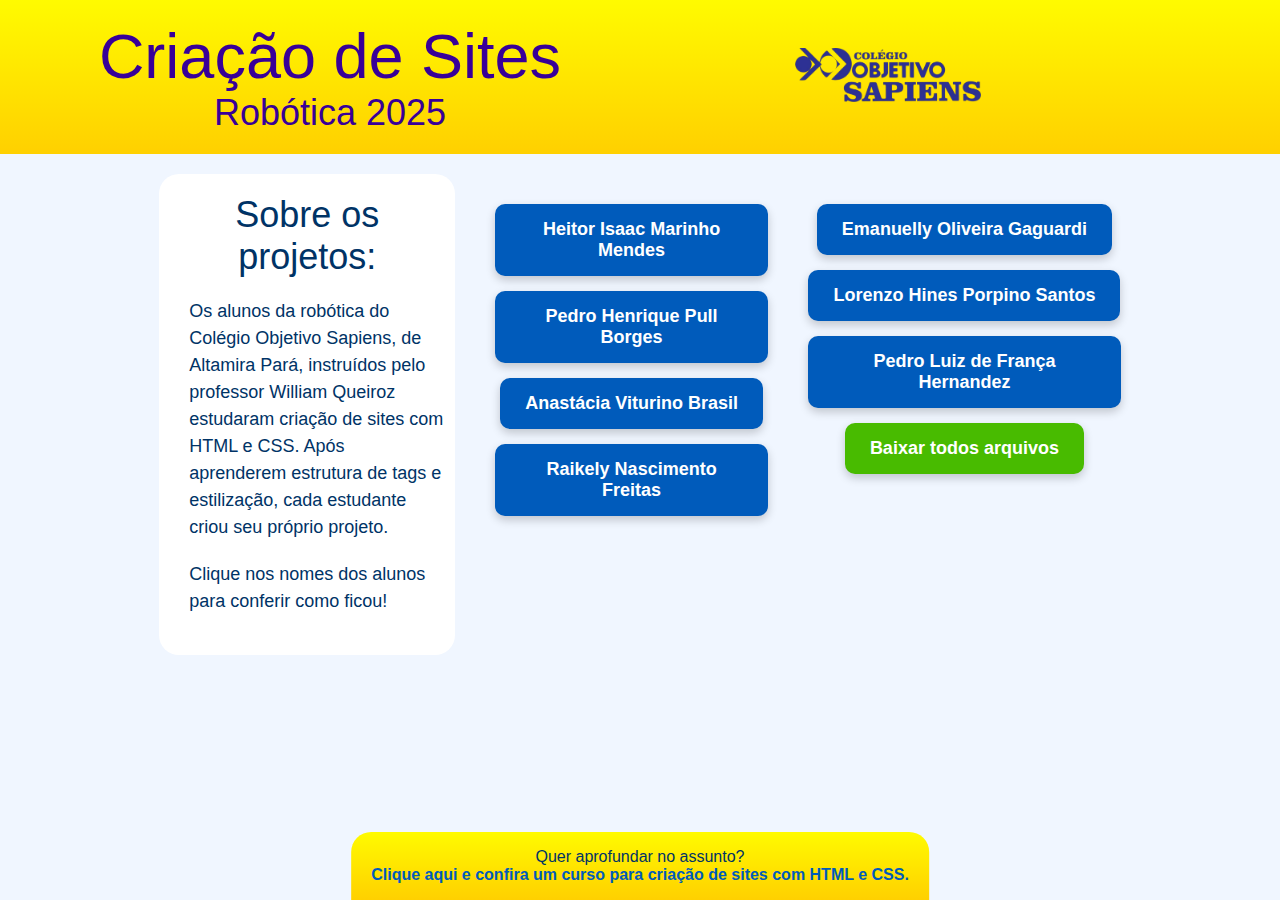
<file: index.html>
<!DOCTYPE html>
<html lang="pt-BR">
<head>
    <meta charset="UTF-8" />
    <meta name="viewport" content="width=device-width, initial-scale=1.0" />
    <title>Sites Robótica 2025</title>
    <link rel="icon" type="image/png" href="ico.jpg"/>

    <style>
        body {
            margin: 0;
            font-family: Arial, sans-serif;
            background: #f0f6ff;
            color: #003366;
            text-align: center;
        }

        header {
            background: linear-gradient(to bottom, hsl(59, 100%, 50%), #ffd000);
            padding: 20px;
            color: rgb(56, 0, 152);
        }

        .header-flex {
            display: flex;
            justify-content: center;
            align-items: center;
        }

        img.logo {
            width: 30%;
            margin-top: 0px;
        }

        h1 {
            font-size: 7vh;
            font-weight: normal;
            font-family: Impact, Haettenschweiler, 'Arial Narrow Bold', sans-serif;
            margin: 0px;
            padding: 0px;
        }

        h2 {
            font-size: 4vh;
            font-weight: normal;
            font-family: Impact, Haettenschweiler, 'Arial Narrow Bold', sans-serif;
            margin: 0px;
            padding: 0px;
        }

        p.descricao {
            margin: 20px 10px;
            text-align: left;
            width: 100%;
            font-size: 18px;
            line-height: 1.5;
            color: #003366;
        }

        .botoes {
            display: flex;
            flex-direction: column;
            align-items: center;
            gap: 15px;
            margin-top: 30px;
            padding: 20px;
        }

        .botao {
            background: #005bbb;
            color: white;
            padding: 15px 25px;
            border-radius: 10px;
            text-decoration: none;
            font-size: 18px;
            font-weight: bold;
            transition: 0.3s ease;
            box-shadow: 0 4px 10px rgba(0, 0, 0, 0.2);
        }

        .botao:hover {
            background: #ffd500;
            color: #003366;
            transform: scale(1.1);
            box-shadow: 0 6px 15px rgba(0, 0, 0, 0.25);
        }

        .botaog {
            background: #48bb00;
            color: white;
            padding: 15px 25px;
            border-radius: 10px;
            text-decoration: none;
            font-size: 18px;
            font-weight: bold;
            transition: 0.3s ease;
            box-shadow: 0 4px 10px rgba(0, 0, 0, 0.2);
        }

        .botaog:hover {
            background: #22ff00;
            color: #00660f;
            transform: scale(1.1);
            box-shadow: 0 6px 15px rgba(0, 0, 0, 0.25);
        }

        .footercss {
            position: absolute;
            bottom: 0;
            left: 50%;
            transform: translateX(-50%) ;
            background: linear-gradient(to bottom, hsl(59, 100%, 50%), #ffd000);
            border-radius: 20px 20px 0px 0px;
        }

        footer {
            padding: 0px 20px;
            font-size: 16px;
        }

        footer a {
            color: #005bbb;
            text-decoration: none;
            font-weight: bold;
        }

        footer a:hover {
            color: #ffffff;
            text-shadow: 0px 0px 10px rgb(8, 13, 113);
        }

        /* ============================
           RESPONSIVIDADE (MOBILE)
           ============================ */
        @media (max-width: 900px) {

            .header-flex {
                flex-direction: column;
                text-align: center;
            }

            img.logo {
                width: 60%;
            }

            .container-geral {
                flex-direction: column !important;
                align-items: center !important;
                width: 100% !important;
            }

            .caixa-texto,
            .caixa-botoes {
                width: 90% !important;
                margin-bottom: 20px;
            }

            .botoes {
                width: 100%;
            }

            .footercss {
                position: relative;
                margin-top: 40px;
                padding:20px;
                transform: none;
                left: 0;
            }
        }
    </style>
</head>
<body>

<header>
    <div class="header-flex">
        <div style="width: 40%;">
            <h1>Criação de Sites</h1>
            <h2>Robótica 2025</h2>
        </div>

        <div style="width: 50%;">
            <img class="logo" src="logo1.png" alt="Colégio Objetivo" />
        </div>
    </div>
</header>

<div style="display: flex; justify-content: center; align-items: flex-start; flex-wrap: wrap;">

    <div class="caixa-texto"
         style="width: 20%; background-color: #ffffff; border-radius: 20px; padding: 20px; margin: 20px;">
        <h2>Sobre os projetos:</h2>
        <p class="descricao">
            Os alunos da robótica do Colégio Objetivo Sapiens, de Altamira Pará, instruídos pelo professor William
            Queiroz estudaram criação de sites com HTML e CSS. Após aprenderem estrutura de tags e estilização,
            cada estudante criou seu próprio projeto.
        </p>
        <p class="descricao">Clique nos nomes dos alunos para conferir como ficou!</p>
    </div>

    <div class="container-geral" style="display: flex; width:52%; justify-content: start; align-items: flex-start;">

        <div class="caixa-botoes" style="width:47%;">
            <div class="botoes">
                <a class="botao" target="_blank" href="./heitor/one piece wiki 2.html">Heitor Isaac Marinho Mendes</a>
                <a class="botao" target="_blank" href="./pedro henrique/forsaken e legal .html">Pedro Henrique Pull Borges</a>
                <a class="botao" target="_blank" href="./anastacia/site.html">Anastácia Viturino Brasil</a>
                <a class="botao" target="_blank" href="./raikely/papagaio.html">Raikely Nascimento Freitas</a>
            </div>
        </div>

        <div class="caixa-botoes" style="width:53%;">
            <div class="botoes">
                <a class="botao" target="_blank" href="./emanuelly/hello kittys.html">Emanuelly Oliveira Gaguardi</a>
                <a class="botao" target="_blank" href="./lorenzo/SYSTEMIC BILINGUAL.html">Lorenzo Hines Porpino Santos</a>
                <a class="botao" target="_blank" href="./pedro luiz/Domínio de Baur.html">Pedro Luiz de França Hernandez</a>
                <a class="botaog" target="_blank" href="https://drive.google.com/drive/folders/1cvBRAQ6McRAfYchNZkP_yuKE5UkHR0dI?usp=sharing">Baixar todos arquivos</a>
            </div>
        </div>

    </div>

</div>

<div class="footercss">
    <footer>
        <p>
            Quer aprofundar no assunto? <br>
            <a href="https://www.cursoemvideo.com/curso/html5/" target="_blank">
                Clique aqui e confira um curso para criação de sites com HTML e CSS.
            </a>
        </p>
    </footer>
</div>

</body>
</html>
</file>
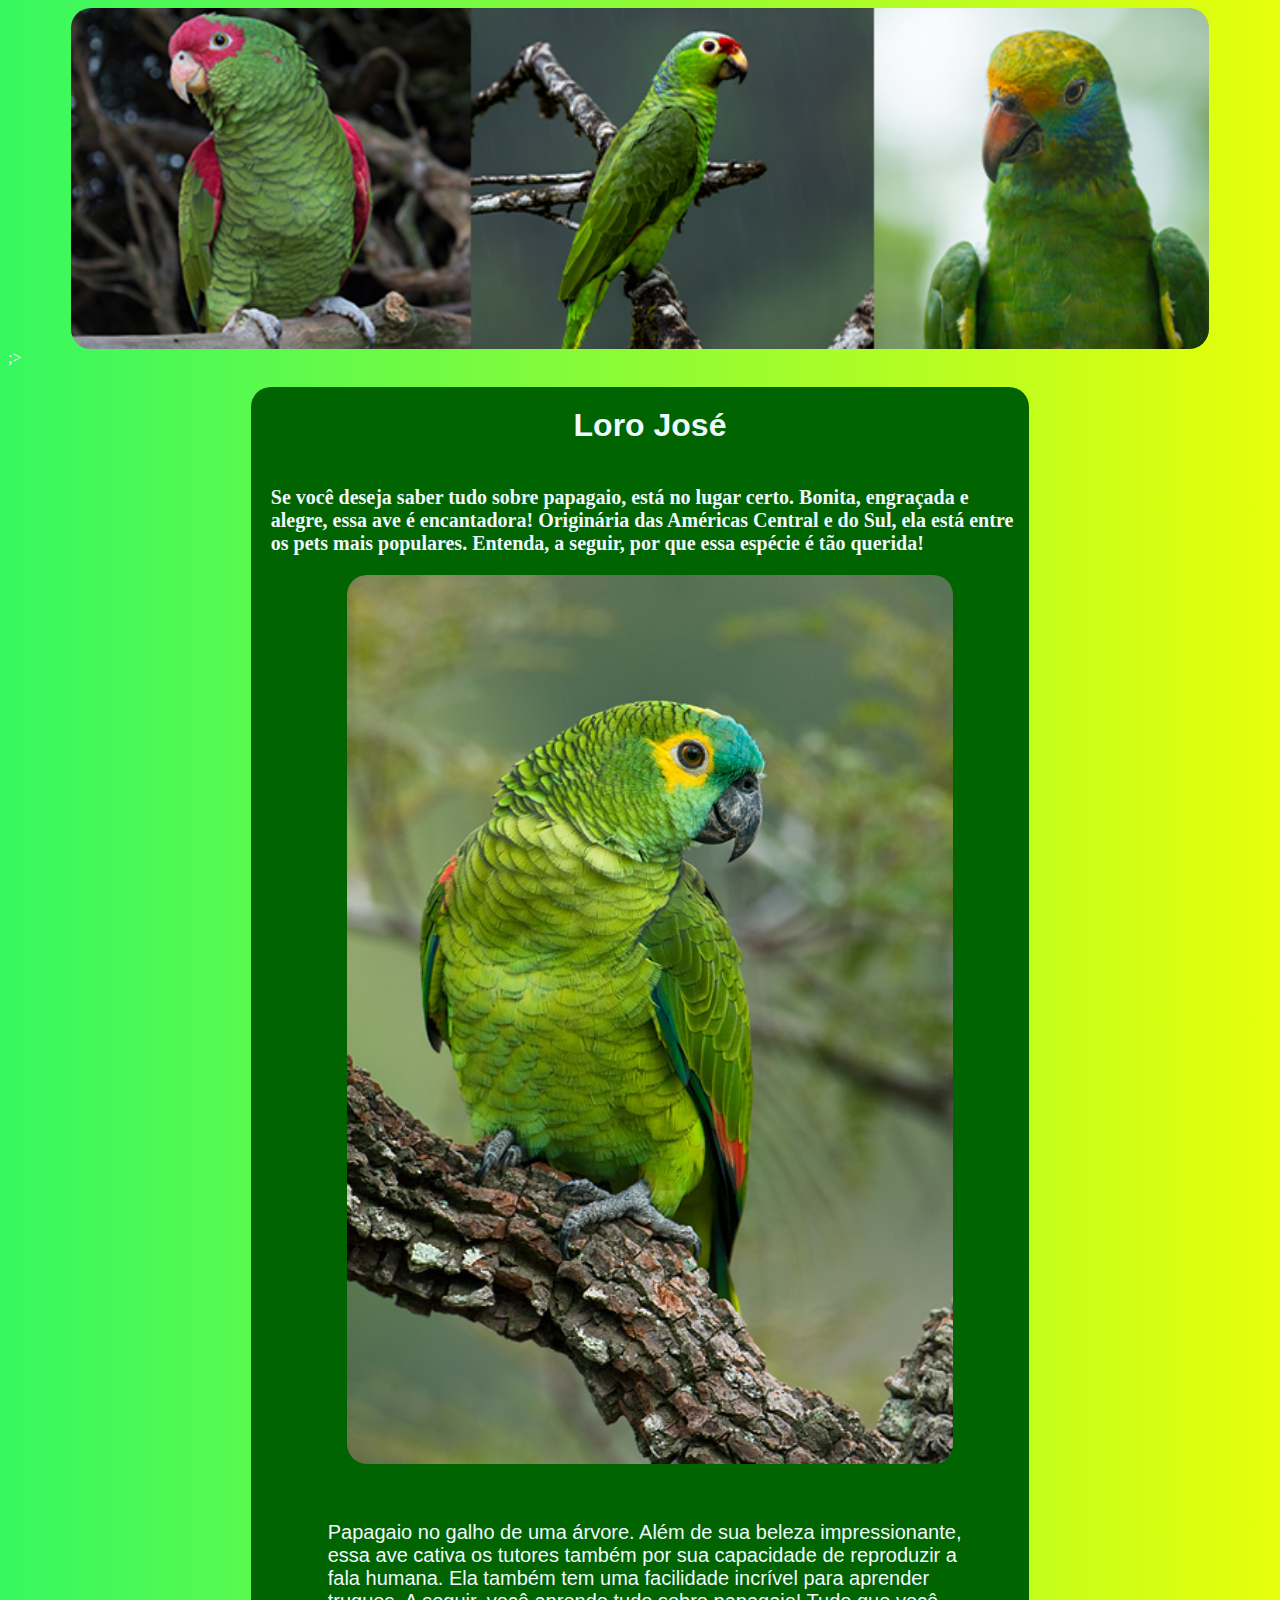
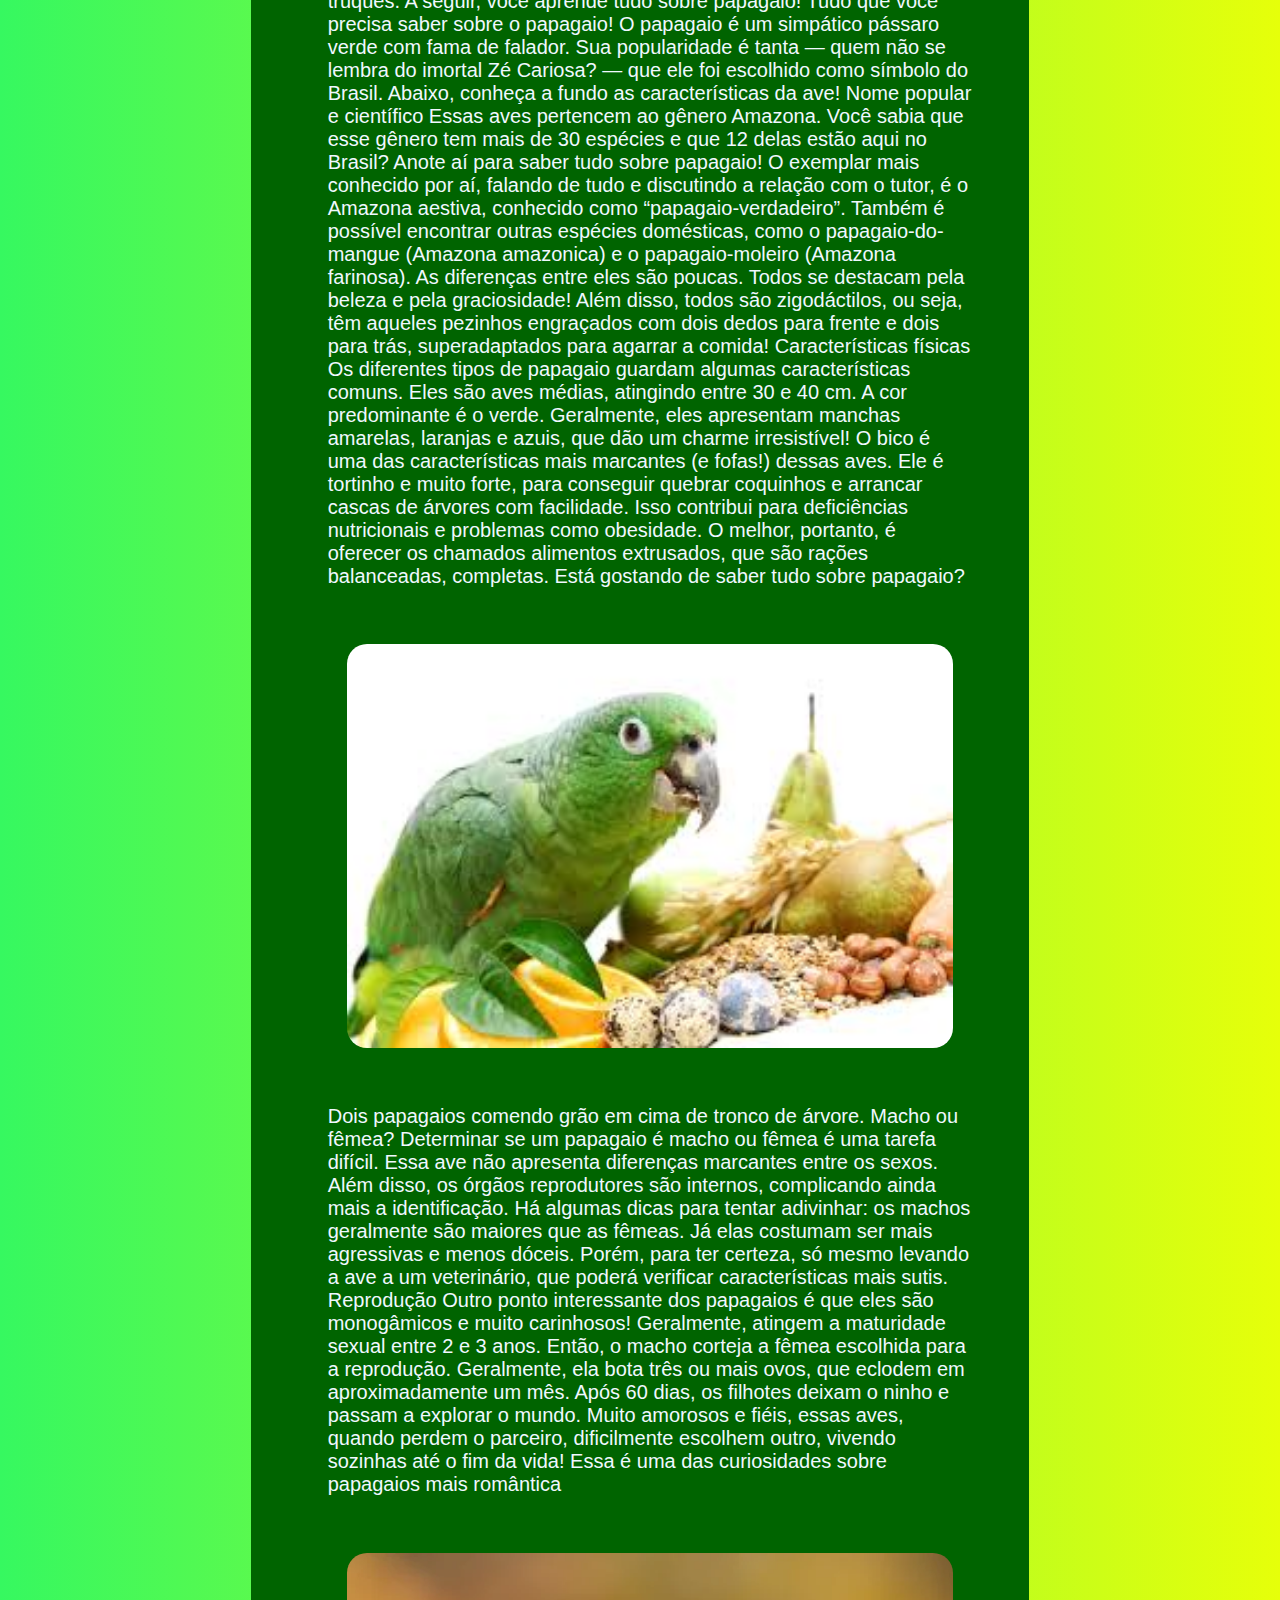
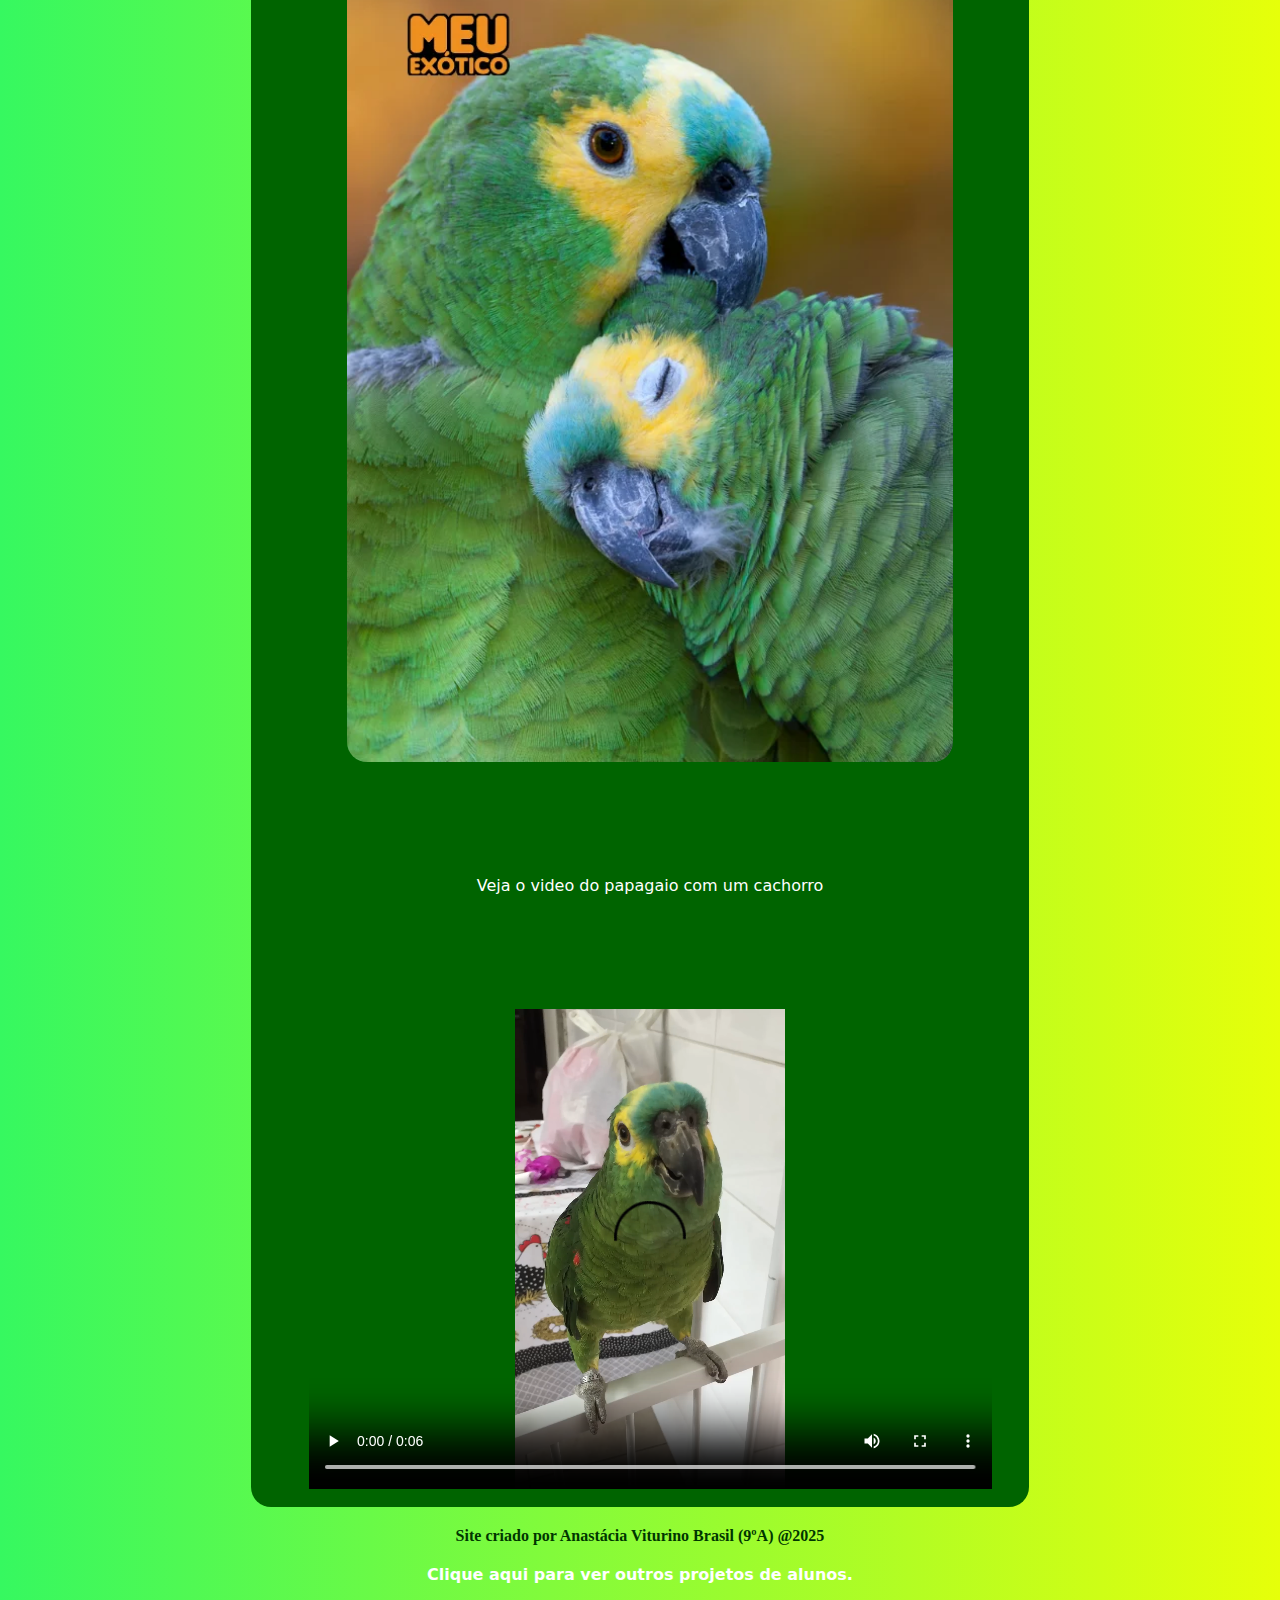
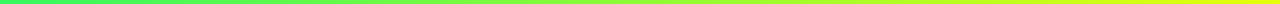
<file: anastacia/site.html>
<html>
<head>
    <title>Aba</title>
    <link rel="stylesheet" type="text/css" href="style.css" >


<body style="background-color: rgb(70, 199, 98);">
    <img src="Design sem nome.png" style="width: 90%;display: block; margin: auto;">;>
    <div style= "   max-width: 60%; margin: 5px auto; border-radius: 20px; background-color:  darkgreen; padding-inline-start: 20px;">
    <h1>Loro José</h1> 
    <h3 style="text-align: left; "> 
    <h2>Se você deseja saber tudo sobre papagaio, está no lugar certo. Bonita, engraçada e alegre, essa ave é encantadora! Originária das Américas Central e do Sul, ela está entre os pets mais populares. Entenda, a seguir, por que essa espécie é tão querida!</h2>
<img src="papagaio.jpg" width="250" style="display: block; margin: 20px auto;"   >


<p>
Papagaio no galho de uma árvore.

Além de sua beleza impressionante, essa ave cativa os tutores também por sua capacidade de reproduzir a fala humana. Ela também tem uma facilidade incrível para aprender truques. A seguir, você aprende tudo sobre papagaio!

Tudo que você precisa saber sobre o papagaio!
O papagaio é um simpático pássaro verde com fama de falador. Sua popularidade é tanta — quem não se lembra do imortal Zé Cariosa? — que ele foi escolhido como símbolo do Brasil. Abaixo, conheça a fundo as características da ave!

Nome popular e científico
Essas aves pertencem ao gênero Amazona. Você sabia que esse gênero tem mais de 30 espécies e que 12 delas estão aqui no Brasil? Anote aí para saber tudo sobre papagaio!

O exemplar mais conhecido por aí, falando de tudo e discutindo a relação com o tutor, é o Amazona aestiva, conhecido como “papagaio-verdadeiro”. Também é possível encontrar outras espécies domésticas, como o papagaio-do-mangue (Amazona amazonica) e o papagaio-moleiro (Amazona farinosa).

As diferenças entre eles são poucas. Todos se destacam pela beleza e pela graciosidade! Além disso, todos são zigodáctilos, ou seja, têm aqueles pezinhos engraçados com dois dedos para frente e dois para trás, superadaptados para agarrar a comida!

Características físicas
Os diferentes tipos de papagaio guardam algumas características comuns. Eles são aves médias, atingindo entre 30 e 40 cm. A cor predominante é o verde. Geralmente, eles apresentam manchas amarelas, laranjas e azuis, que dão um charme irresistível!

O bico é uma das características mais marcantes (e fofas!) dessas aves. Ele é tortinho e muito forte, para conseguir quebrar coquinhos e arrancar cascas de árvores com facilidade.

Isso contribui para deficiências nutricionais e problemas como obesidade. O melhor, portanto, é oferecer os chamados alimentos extrusados, que são rações balanceadas, completas. Está gostando de saber tudo sobre papagaio?</p>


<img src="images papagaio comendo.jpg" width="250" style="display: block; margin: auto;"   >
<p>
Dois papagaios comendo grão em cima de tronco de árvore.

Macho ou fêmea?
Determinar se um papagaio é macho ou fêmea é uma tarefa difícil. Essa ave não apresenta diferenças marcantes entre os sexos. Além disso, os órgãos reprodutores são internos, complicando ainda mais a identificação.

Há algumas dicas para tentar adivinhar: os machos geralmente são maiores que as fêmeas. Já elas costumam ser mais agressivas e menos dóceis. Porém, para ter certeza, só mesmo levando a ave a um veterinário, que poderá verificar características mais sutis.

Reprodução
Outro ponto interessante dos papagaios é que eles são monogâmicos e muito carinhosos! Geralmente, atingem a maturidade sexual entre 2 e 3 anos. Então, o macho corteja a fêmea escolhida para a reprodução. Geralmente, ela bota três ou mais ovos, que eclodem em aproximadamente um mês.

Após 60 dias, os filhotes deixam o ninho e passam a explorar o mundo. Muito amorosos e fiéis, essas aves, quando perdem o parceiro, dificilmente escolhem outro, vivendo sozinhas até o fim da vida! Essa é uma das curiosidades sobre papagaios mais romântica</h2>

</p>
<img src="Papagaio loros.webp" width="250" style="display: block; margin: auto;"   >

<p></p><a href="https://www.youtube.com/shorts/H6w6gY7ruo8">Veja o video do papagaio com um cachorro</a> 

<p></p>

<video width="700" height="480" controls style="display:block; margin: auto; width: 90%;">
  <source src="EU QUEEERO!!! Papagaio Petito pedindo papá! - Ana Carolina de Castro Chester (1080p, h264, youtube).mp4" type="video/mp4">
</video>
<br>
    </div>

 


</body>

<footer> Site criado por Anastácia Viturino Brasil (9ºA) @2025
  <br>
  <a href="../index.html">Clique aqui para ver outros projetos de alunos.</a>
</footer>

</html>
</file>
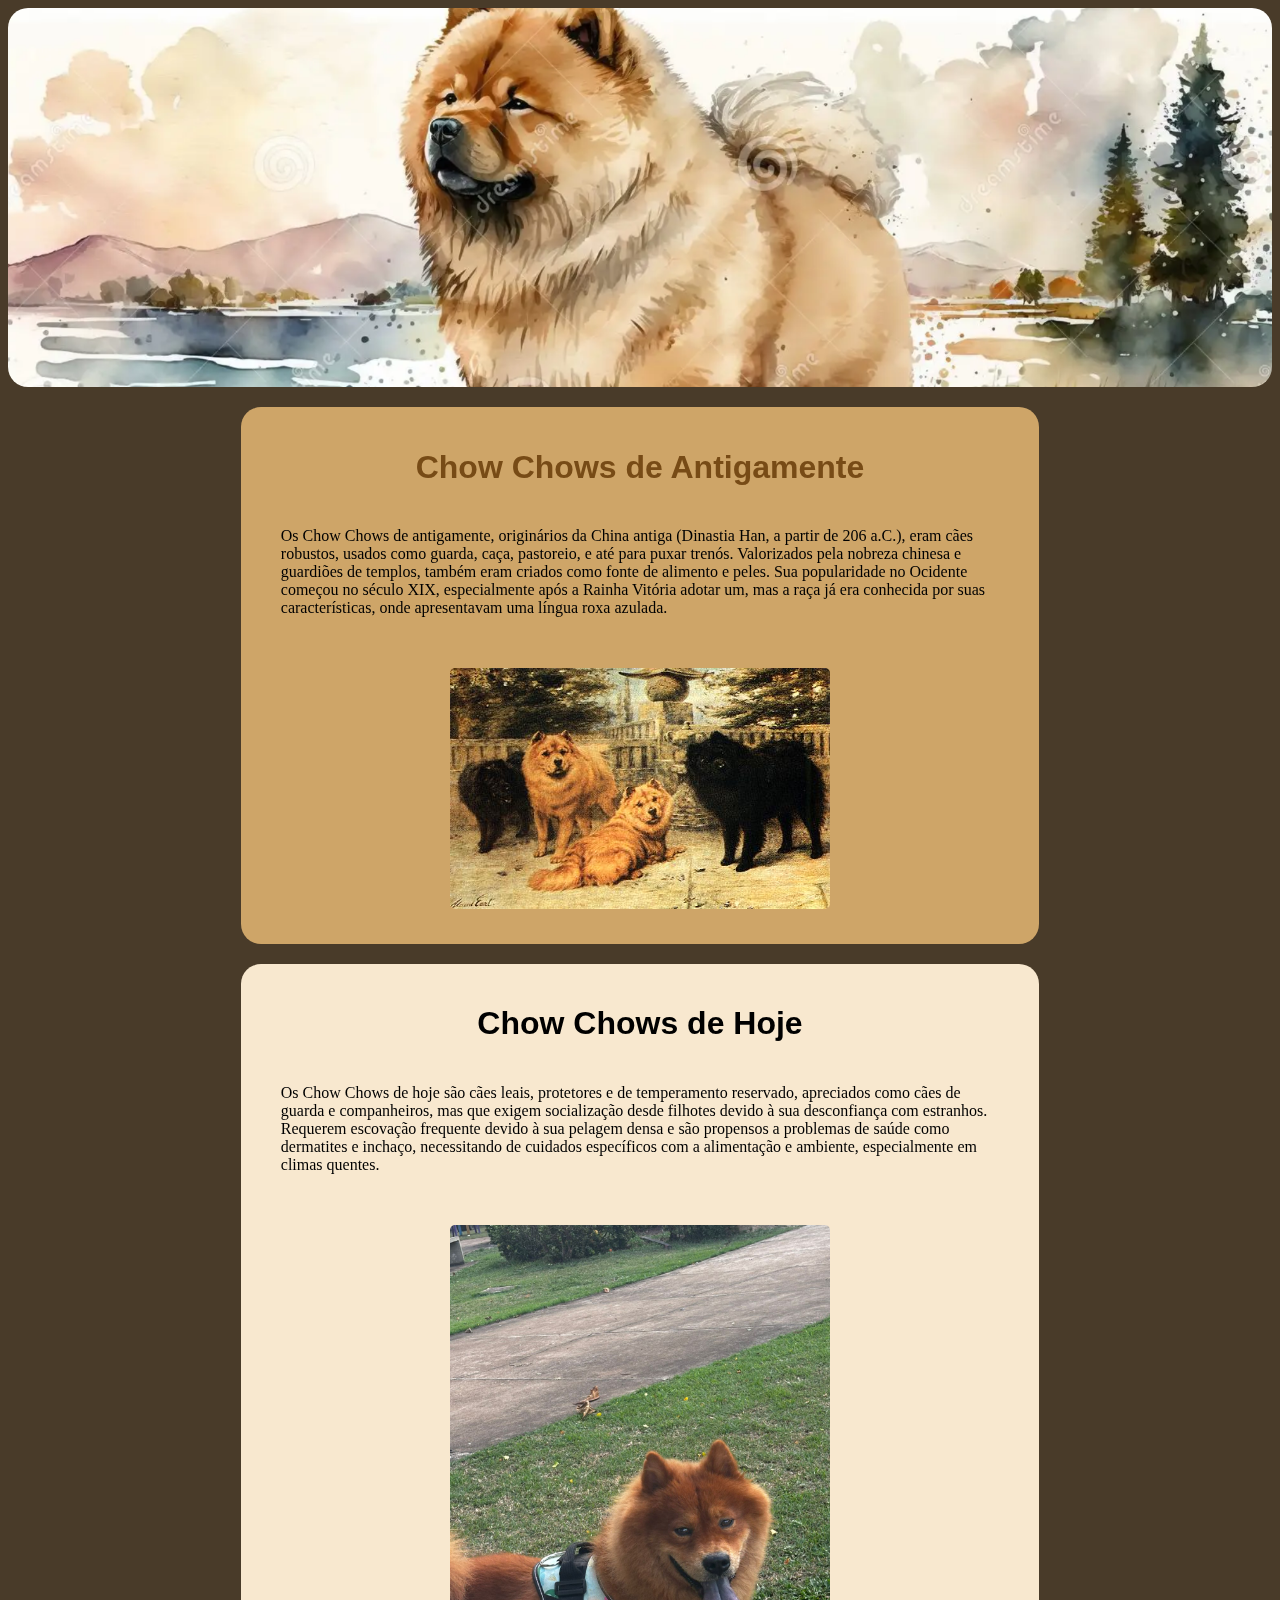
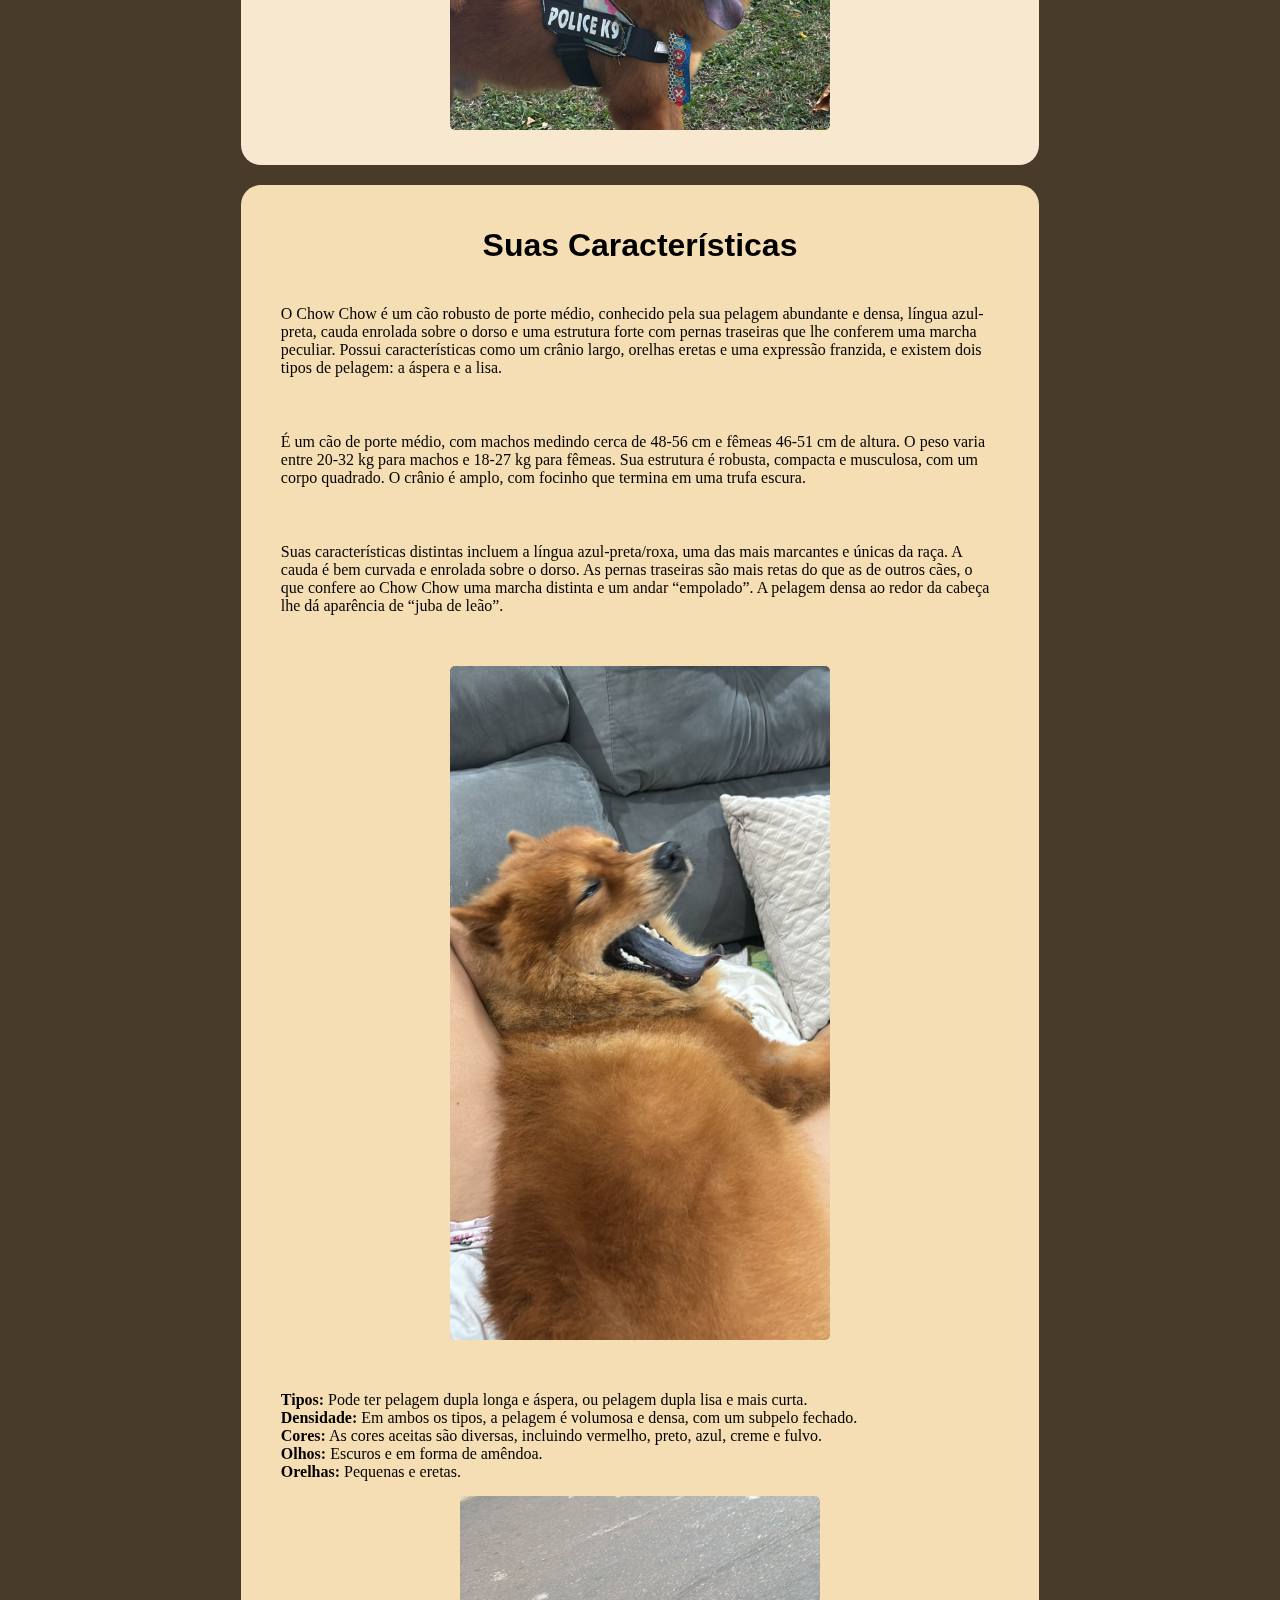
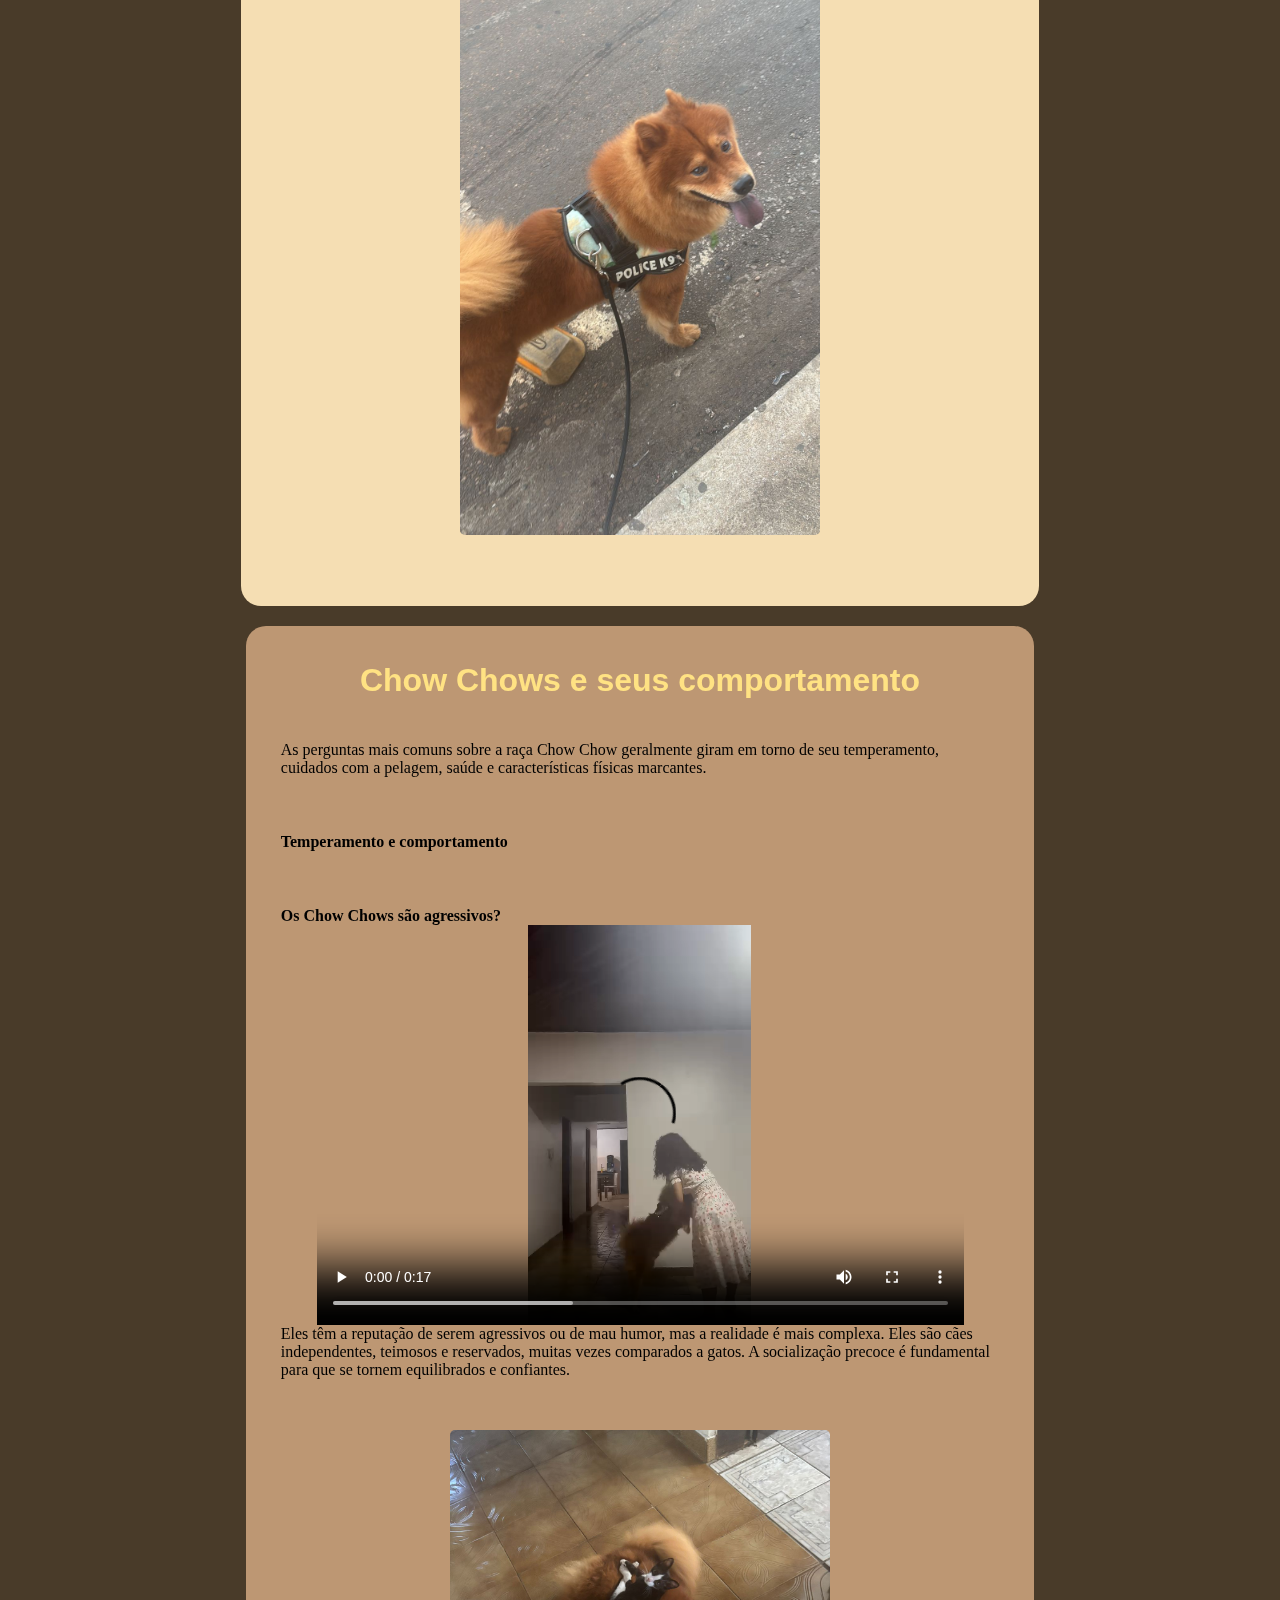
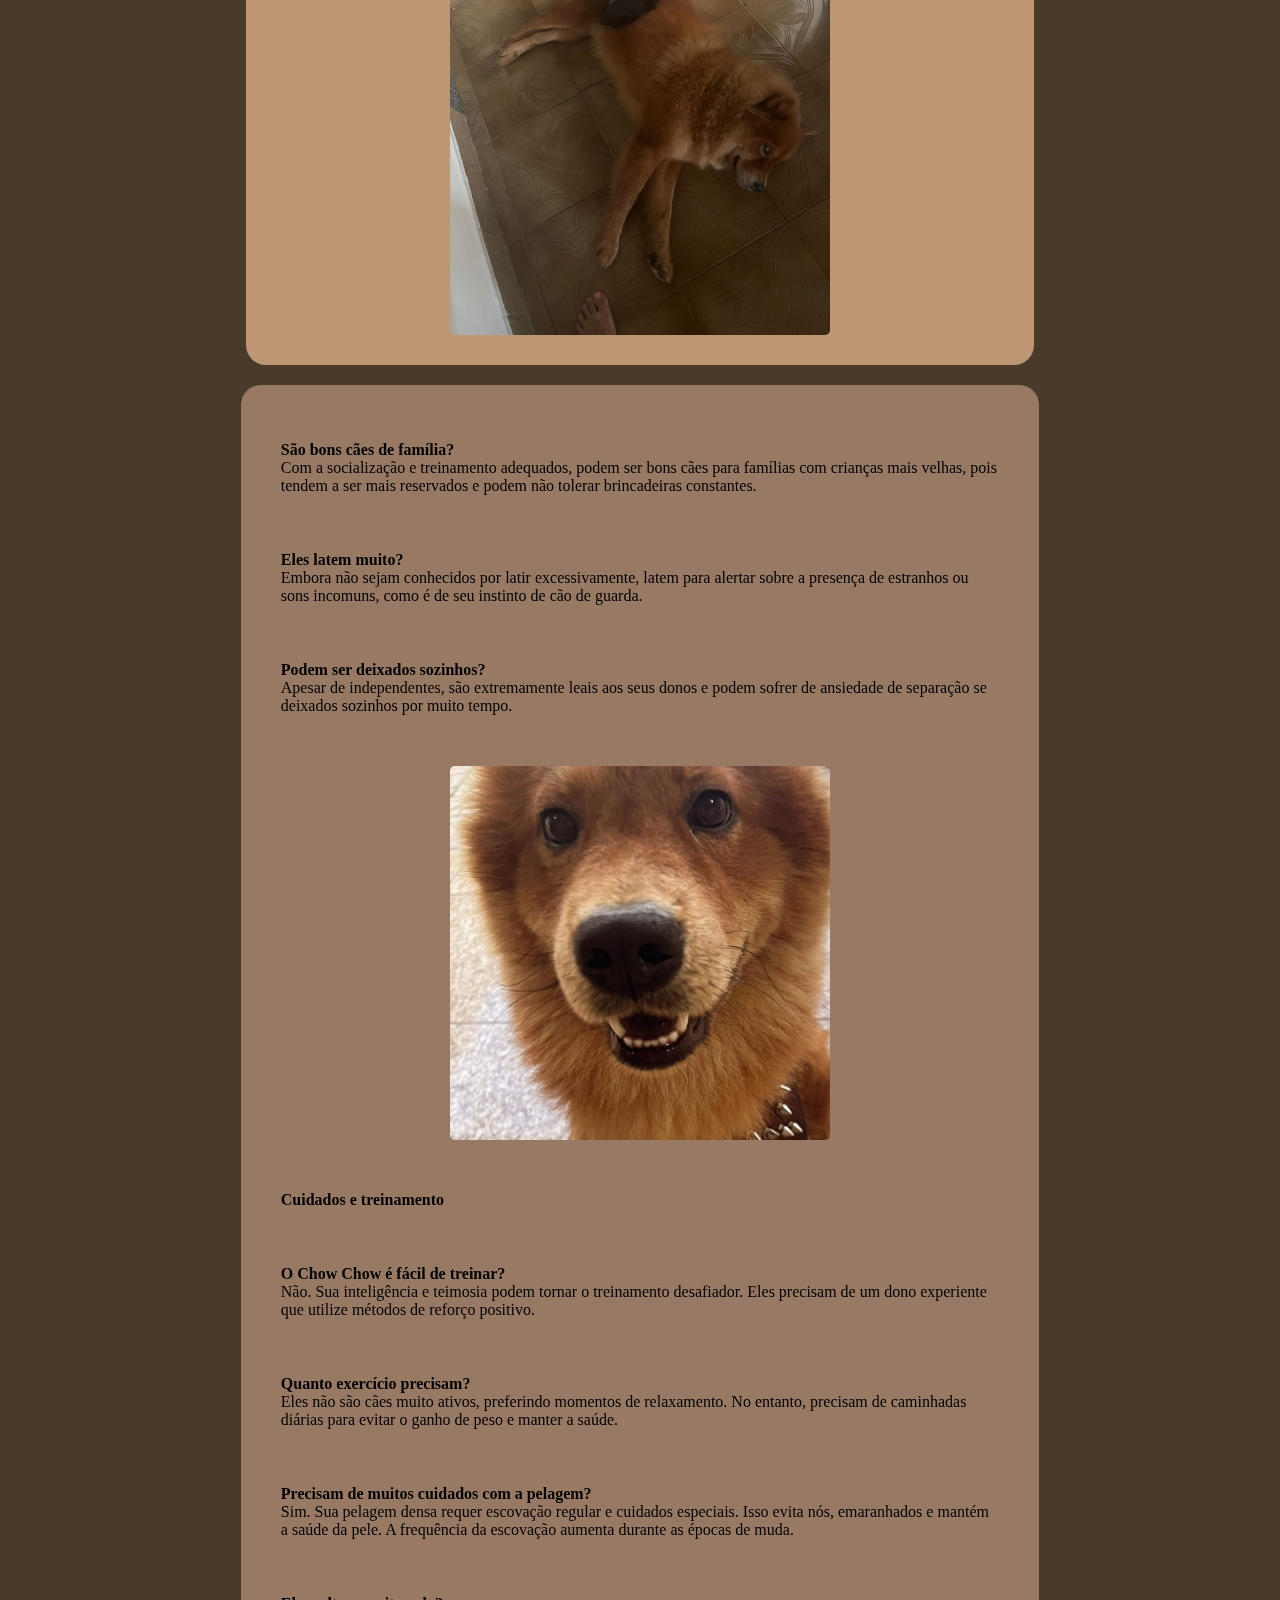
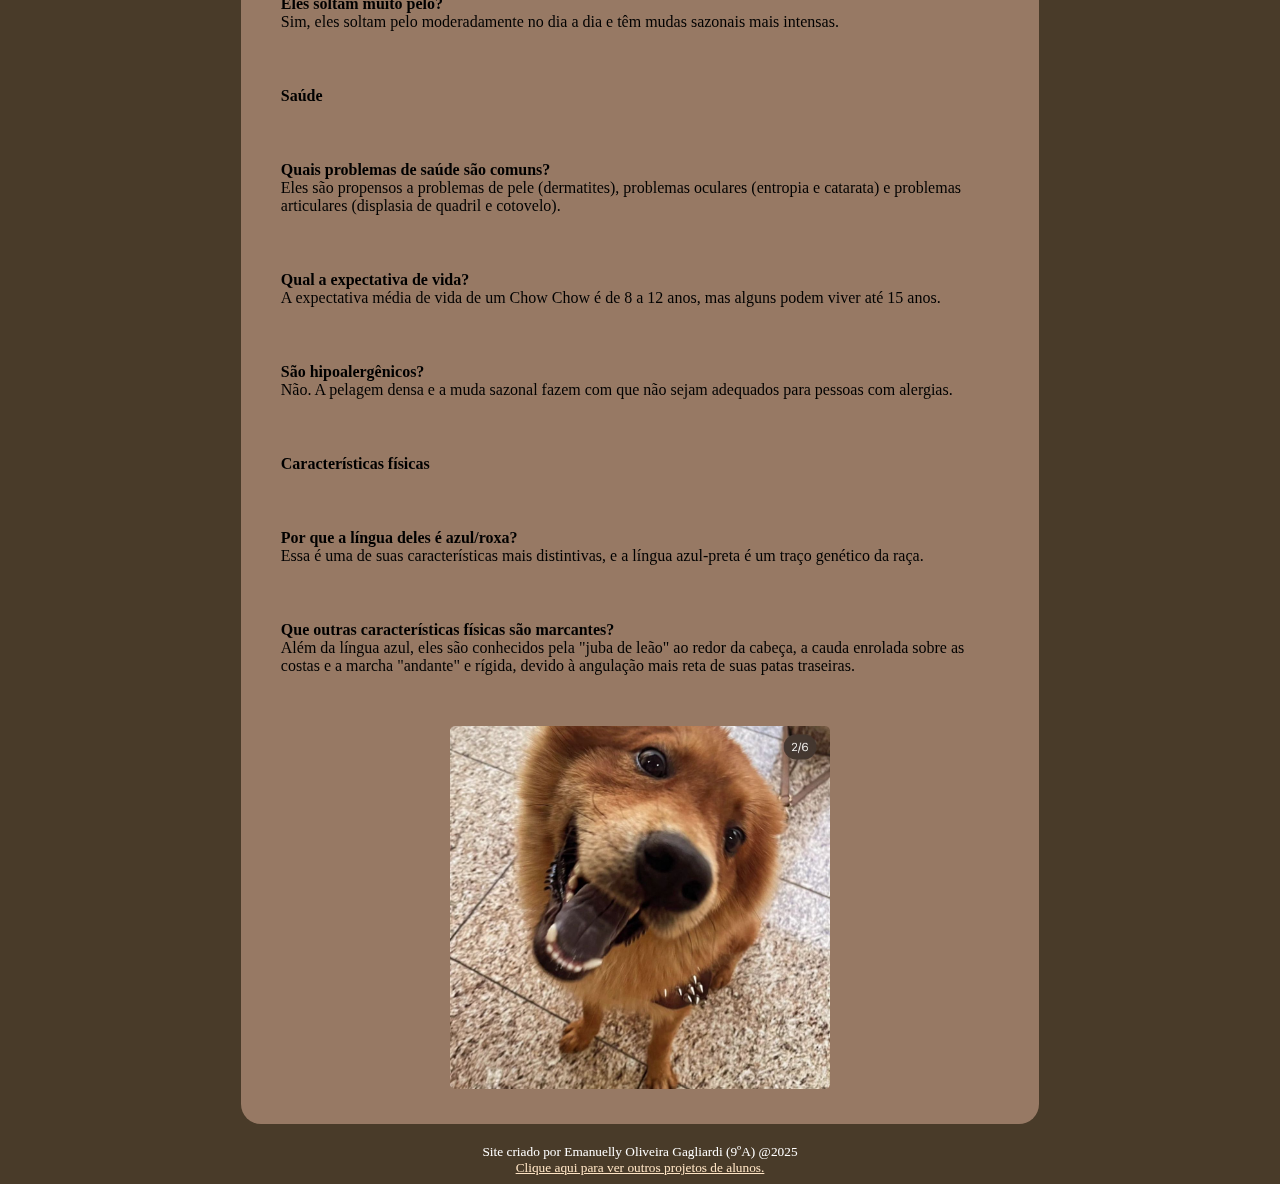
<file: emanuelly/hello kittys.html>
<html>

<head>

    <title>Chow Chow</title>

  <link rel="stylesheet" type="text/css" href="style.css">

</head>

<body style="background-color: rgb(73, 59, 41); font-family: Arial, sans-serif;">

<img src="Design sem nome (1).png" style="width: 100%;">
    <!-- Seção 1 -->
    <div style="max-width: 60%; margin: 20px auto; border-radius: 20px; background-color:
 rgb(206, 165, 104); padding: 20px;">


<h1 style="text-align: center; color: rgb(119, 75, 22);">Chow Chows de Antigamente</h1>


 <p>
  Os Chow Chows de antigamente, originários da China antiga
(Dinastia Han, a partir de 206 a.C.),
 eram cães robustos, usados como guarda,
   caça, pastoreio, e até para puxar trenós. Valorizados pela nobreza chinesa
 e guardiões de templos, também eram criados como fonte de alimento e peles.
 Sua popularidade no Ocidente começou no século XIX,
 especialmente após a Rainha Vitória adotar um,
 mas a raça já era conhecida por suas características,
 onde apresentavam uma língua roxa azulada.
</p>

 <img src="chow chows.jpg" width="200" style="display: block; margin: auto; padding:
 15px;">
    </div>

    <!-- Seção 2 -->
    <div style="max-width: 60%; margin: 20px auto; ; border-radius: 20px; background-color:
 rgb(248, 232, 207); padding: 20px;">


<h1 style="text-align: center; color: rgb(0, 0, 0);">Chow Chows de Hoje</h1>
<p>
  
Os Chow Chows de hoje são cães leais, protetores e de temperamento reservado,
 apreciados como cães de guarda e companheiros,
  mas que exigem socialização desde filhotes devido à sua desconfiança com estranhos.
 Requerem escovação frequente devido à sua pelagem densa e são propensos 
 a problemas de saúde como dermatites e inchaço,
  necessitando de cuidados específicos com a alimentação e ambiente,
   especialmente em climas quentes.
  
  </p>

 <img src="img (2).jpeg" width="200" style="display: block; margin: auto;
  padding: 15px;">
    </div>

    <!-- Seção 3 -->
    <div style="max-width: 60%; margin: 20px auto; border-radius: 20px; background-color:
 rgb(245, 222, 179); padding: 20px;">
<h1 style="text-align: center; color: rgb(0, 0, 0);">Suas Características</h1>

        <p>O Chow Chow é um cão robusto de porte médio,
           conhecido pela sua pelagem abundante e densa, 
   língua azul-preta, cauda enrolada sobre o dorso e uma estrutura forte
 com pernas traseiras que lhe conferem uma marcha peculiar.
 Possui características como um crânio largo,
 orelhas eretas e uma expressão franzida, e existem dois tipos de pelagem:
 a áspera e a lisa.</p>

  <p>É um cão de porte médio, com machos medindo cerca de 48-56 cm
 e fêmeas 46-51 cm de altura. O peso varia entre 20-32 kg para machos e 18-27 kg para fêmeas.
 Sua estrutura é robusta, compacta e musculosa, com um corpo quadrado. O crânio é amplo,
 com focinho que termina em uma trufa escura.</p>
 <p>Suas características distintas incluem a língua azul-preta/roxa,
   uma das mais marcantes e únicas da raça. A cauda é bem curvada e enrolada sobre o dorso.
   As pernas traseiras são mais retas do que as de outros cães,
 o que confere ao Chow Chow uma marcha distinta e um andar “empolado”.
 A pelagem densa ao redor da cabeça lhe dá aparência de “juba de leão”.</p>
<img src="img (6).jpeg" width="200" style="display: block; margin: auto;
  padding: 15px;">
  <p>
    <strong>Tipos:</strong> Pode ter pelagem dupla longa e áspera,
 ou pelagem dupla lisa e mais curta.<br>


<strong>Densidade:</strong> Em ambos os tipos, a pelagem é volumosa e densa,
 com um subpelo fechado.<br>


 <strong>Cores:</strong> As cores aceitas são diversas,
 incluindo vermelho, preto, azul, creme e fulvo.<br>

  <strong>Olhos:</strong> Escuros e em forma de amêndoa.  <br>

  <strong>Orelhas:</strong> Pequenas e eretas.
<img src="img (4).jpeg" width="200" style="display: block; margin: auto;
  padding: 15px; ">
</p>
    
</div>


 
 <div style="max-width: 60%; margin: 15px auto; border-radius: 20px; background-color:
 rgb(189, 151, 115); padding: 15px;">   

<h1 style="text-align: center; color: rgb(255, 226, 131);"> Chow Chows
     e seus comportamento</h1>
 
  <p>

As perguntas mais comuns sobre a raça Chow Chow 
geralmente giram em torno de seu temperamento,
cuidados com a pelagem, saúde e características físicas marcantes.

</p>

<p>
  
<strong>Temperamento e comportamento</strong></p>

<p>
  
<strong>Os Chow Chows são agressivos?</strong>  <br>

<video width="640" height="400" controls style="display: block; margin: auto; width: 90%;">
  <source src="video1.mp4" 
  type="video/mp4">

</video>

Eles têm a reputação de serem agressivos ou de mau humor,
 mas a realidade é mais complexa. Eles são cães independentes,
teimosos e reservados, muitas vezes comparados a gatos.
A socialização precoce é fundamental
para que se tornem equilibrados e confiantes.</p>

<img src="img (8).jpeg" width="400" style="display: block; margin: auto;
  padding: 15px; ">


 </div>
<div style="max-width: 60%; margin: 20px auto; border-radius: 20px; background-color:
 rgba(194, 155, 132, 0.651); padding: 20px;">   

<p><strong>São bons cães de família?</strong><br>
Com a socialização e treinamento adequados,
 podem ser bons cães para famílias com crianças mais velhas,
pois tendem a ser mais reservados e podem não tolerar brincadeiras constantes.</p>


<p>

<strong>Eles latem muito?</strong>  <br>

Embora não sejam conhecidos por latir excessivamente,
latem para alertar sobre a presença de estranhos ou sons incomuns,
 como é de seu instinto de cão de guarda.

</p>

<p>

<strong>Podem ser deixados sozinhos?</strong>    <br>

Apesar de independentes, são extremamente leais aos seus donos e podem
sofrer de ansiedade de separação se deixados sozinhos por muito tempo.

</p>

<img src="img (3).jpeg" width="200" style="display: block; margin: auto;
  padding: 15px; ">

<p><strong>Cuidados e treinamento</strong></p>

<p>
  <strong>O Chow Chow é fácil de treinar?</strong>   <br>
Não. Sua inteligência e teimosia podem tornar o treinamento desafiador.
 Eles precisam de um dono experiente que utilize métodos de reforço positivo.

</p>

<p>

  <strong>Quanto exercício precisam?</strong><br>

Eles não são cães muito ativos, preferindo momentos de relaxamento.
 No entanto, precisam de caminhadas diárias para evitar o ganho de peso e
  manter a saúde.

</p>

<p>
  
  <strong>Precisam de muitos cuidados com a pelagem?</strong>   <br>

Sim. Sua pelagem densa requer escovação regular e cuidados especiais.
 Isso evita nós,
 emaranhados e mantém a saúde da pele.
  A frequência da escovação aumenta durante as épocas de muda.

</p>

<p><strong>Eles soltam muito pelo?</strong><br>
Sim, eles soltam pelo moderadamente no dia a dia e
 têm mudas sazonais mais intensas.</p>

<p><strong>Saúde</strong></p>

<p><strong>Quais problemas de saúde são comuns?</strong><br>
Eles são propensos a problemas de pele (dermatites),
 problemas oculares (entropia e catarata) e problemas articulares 
 (displasia de quadril e cotovelo).</p>

<p><strong>Qual a expectativa de vida?</strong><br>
A expectativa média de vida de um Chow Chow é de 8 a 12 anos,
 mas alguns podem viver até 15 anos.</p>

<p><strong>São hipoalergênicos?</strong><br>
Não. A pelagem densa e a muda sazonal fazem com que não sejam adequados
 para pessoas com alergias.</p>

<p><strong>Características físicas</strong></p>

<p><strong>Por que a língua deles é azul/roxa?</strong><br>
Essa é uma de suas características mais distintivas, 
e a língua azul-preta é um traço genético da raça.</p>

<p><strong>Que outras características físicas são marcantes?</strong><br>
Além da língua azul, eles são conhecidos pela "juba de leão" ao redor da cabeça,
 a cauda enrolada sobre as costas e a marcha "andante" e rígida,
  devido à angulação mais reta de suas patas traseiras.</p>


<img src="img (7).jpeg" width="200" style="display: block; margin: auto;
  padding: 15px; ">

</div>

</body>

  <footer> Site criado por Emanuelly Oliveira Gagliardi (9ºA) @2025
  <br>
  <a href="../index.html">Clique aqui para ver outros projetos de alunos.</a>
</footer>



</html>
</file>
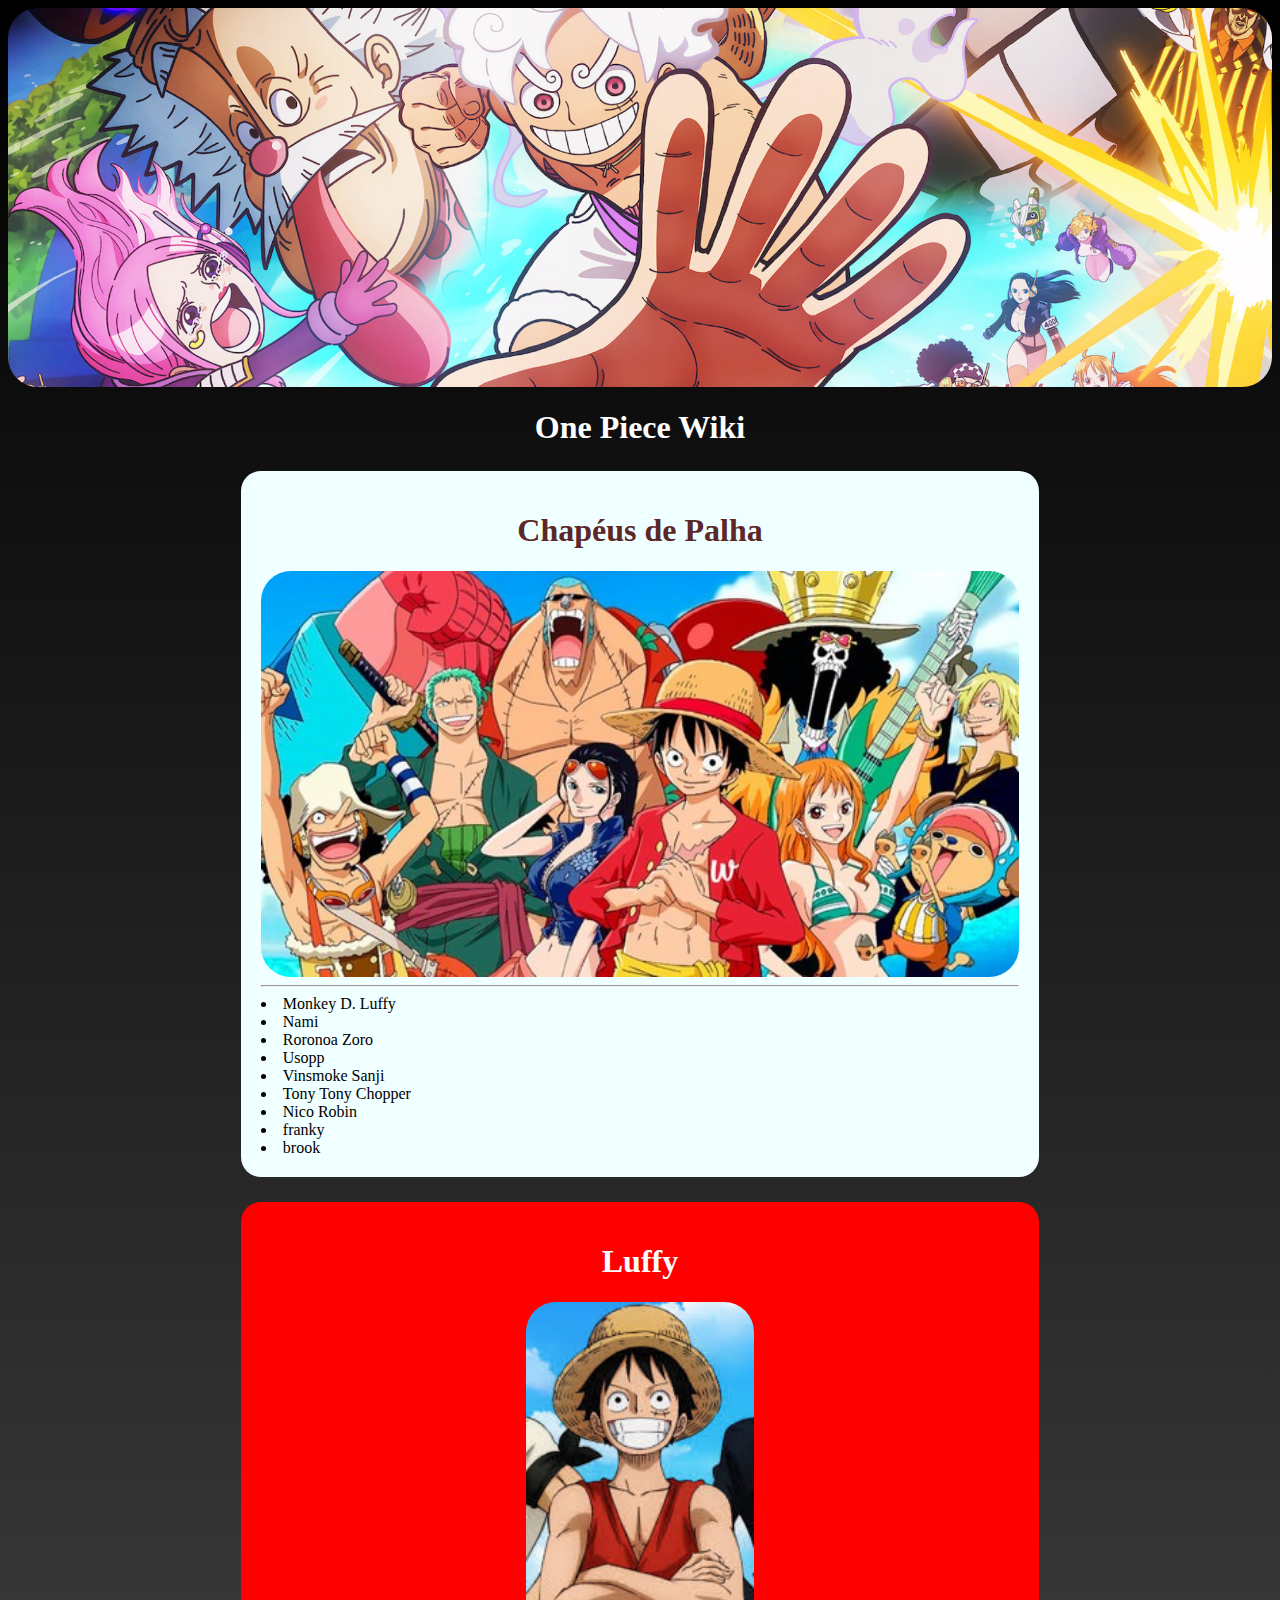
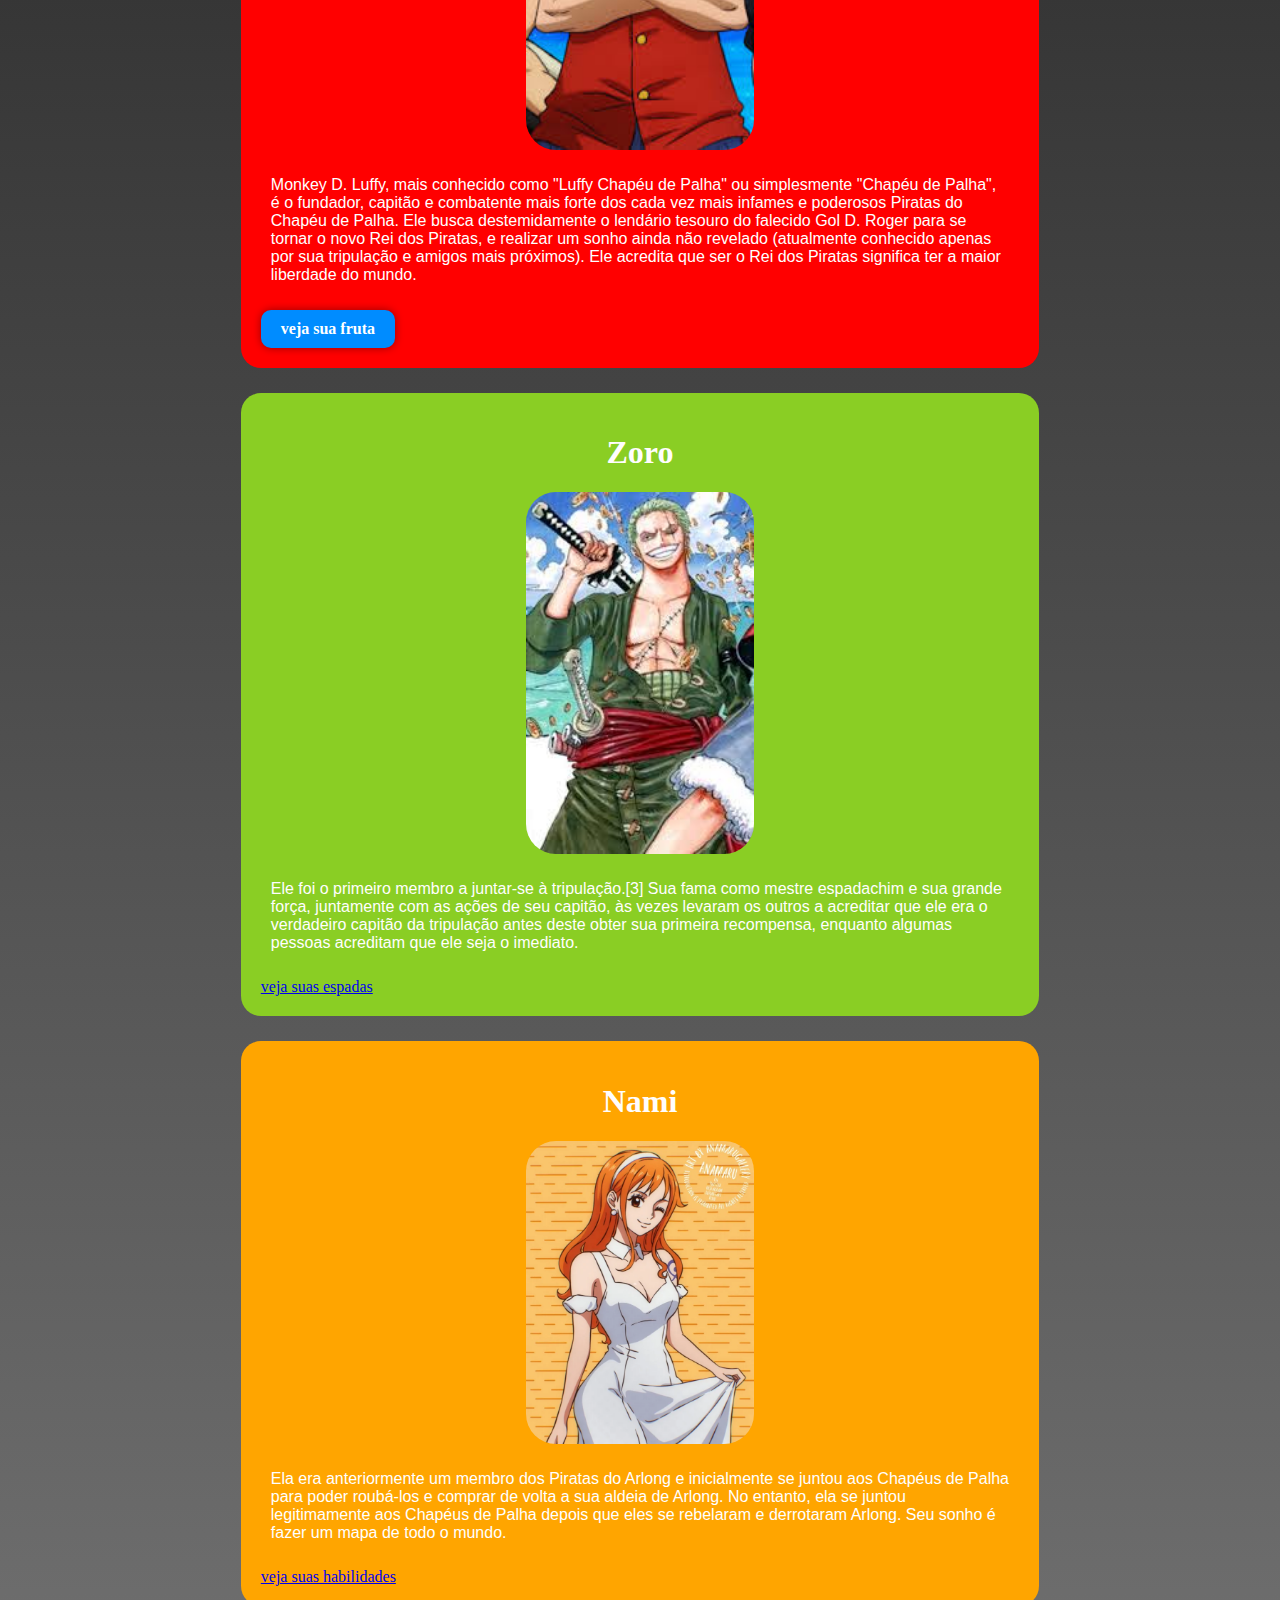
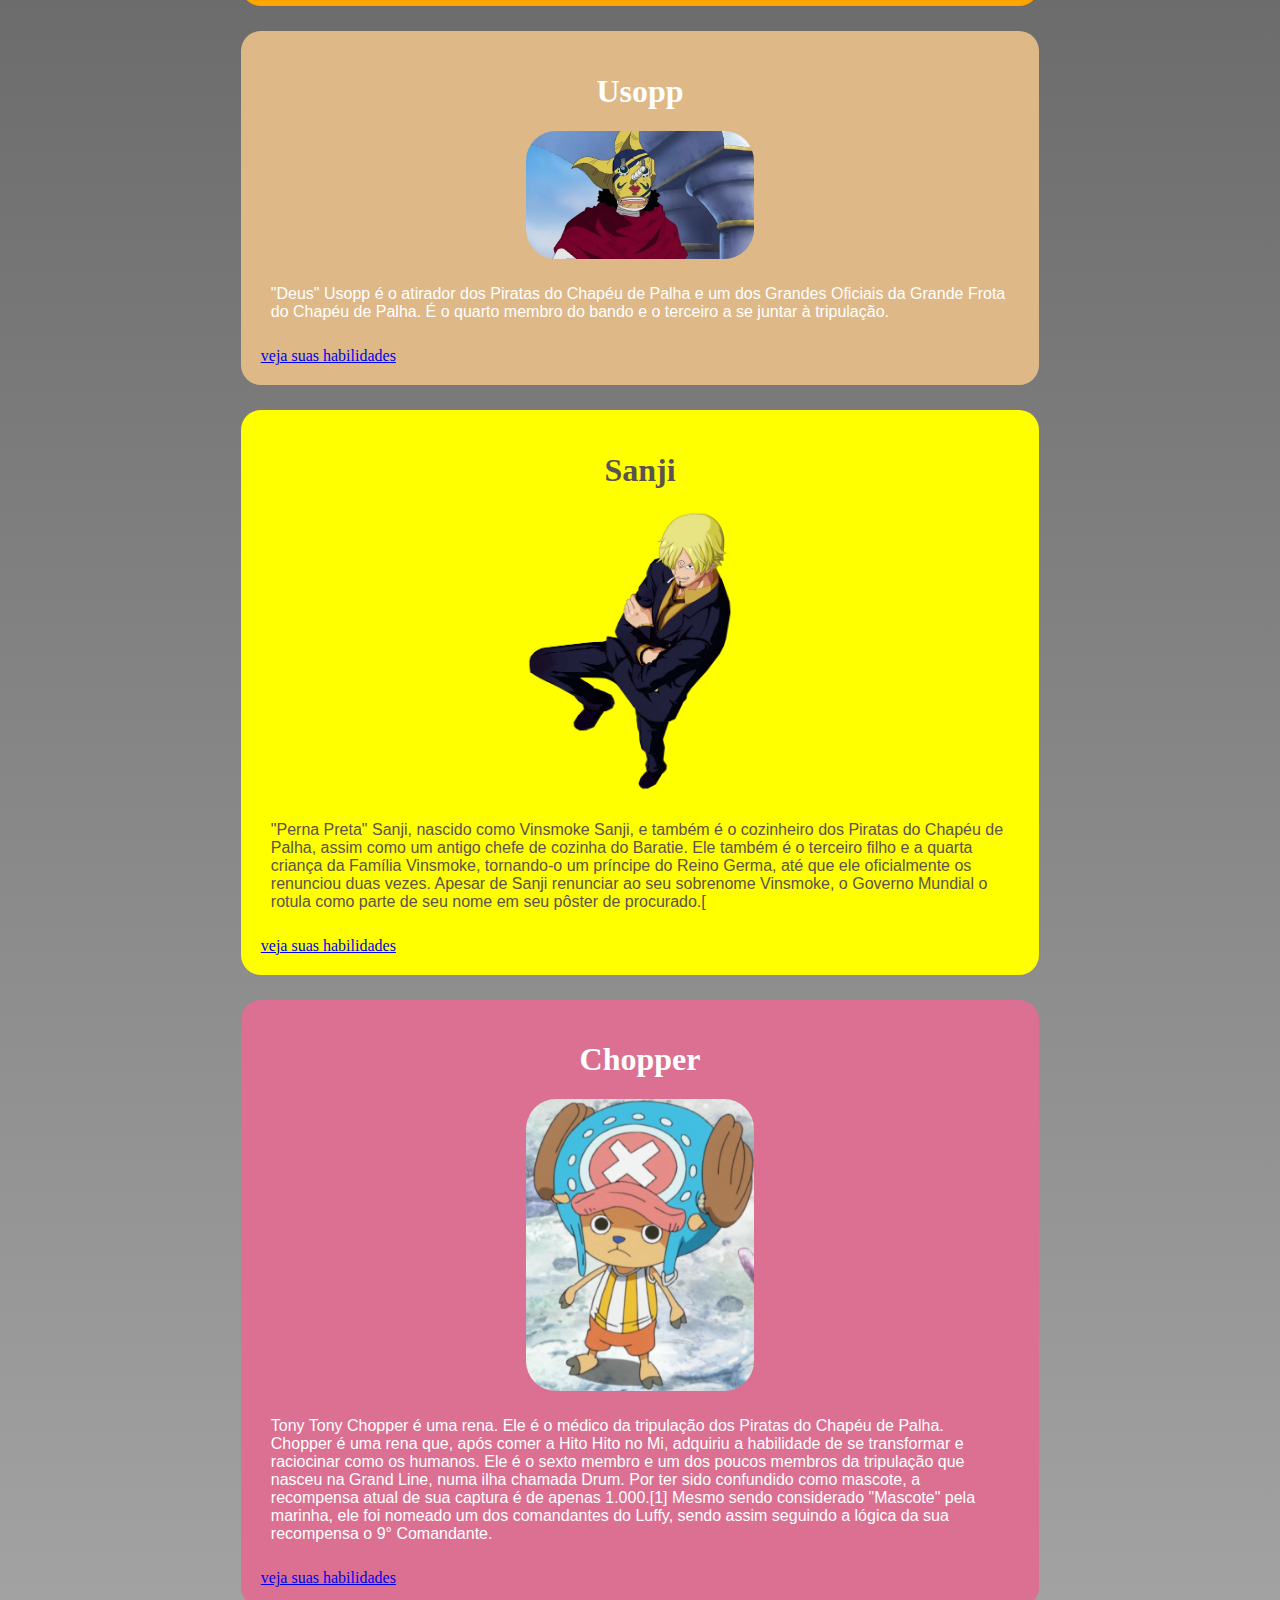
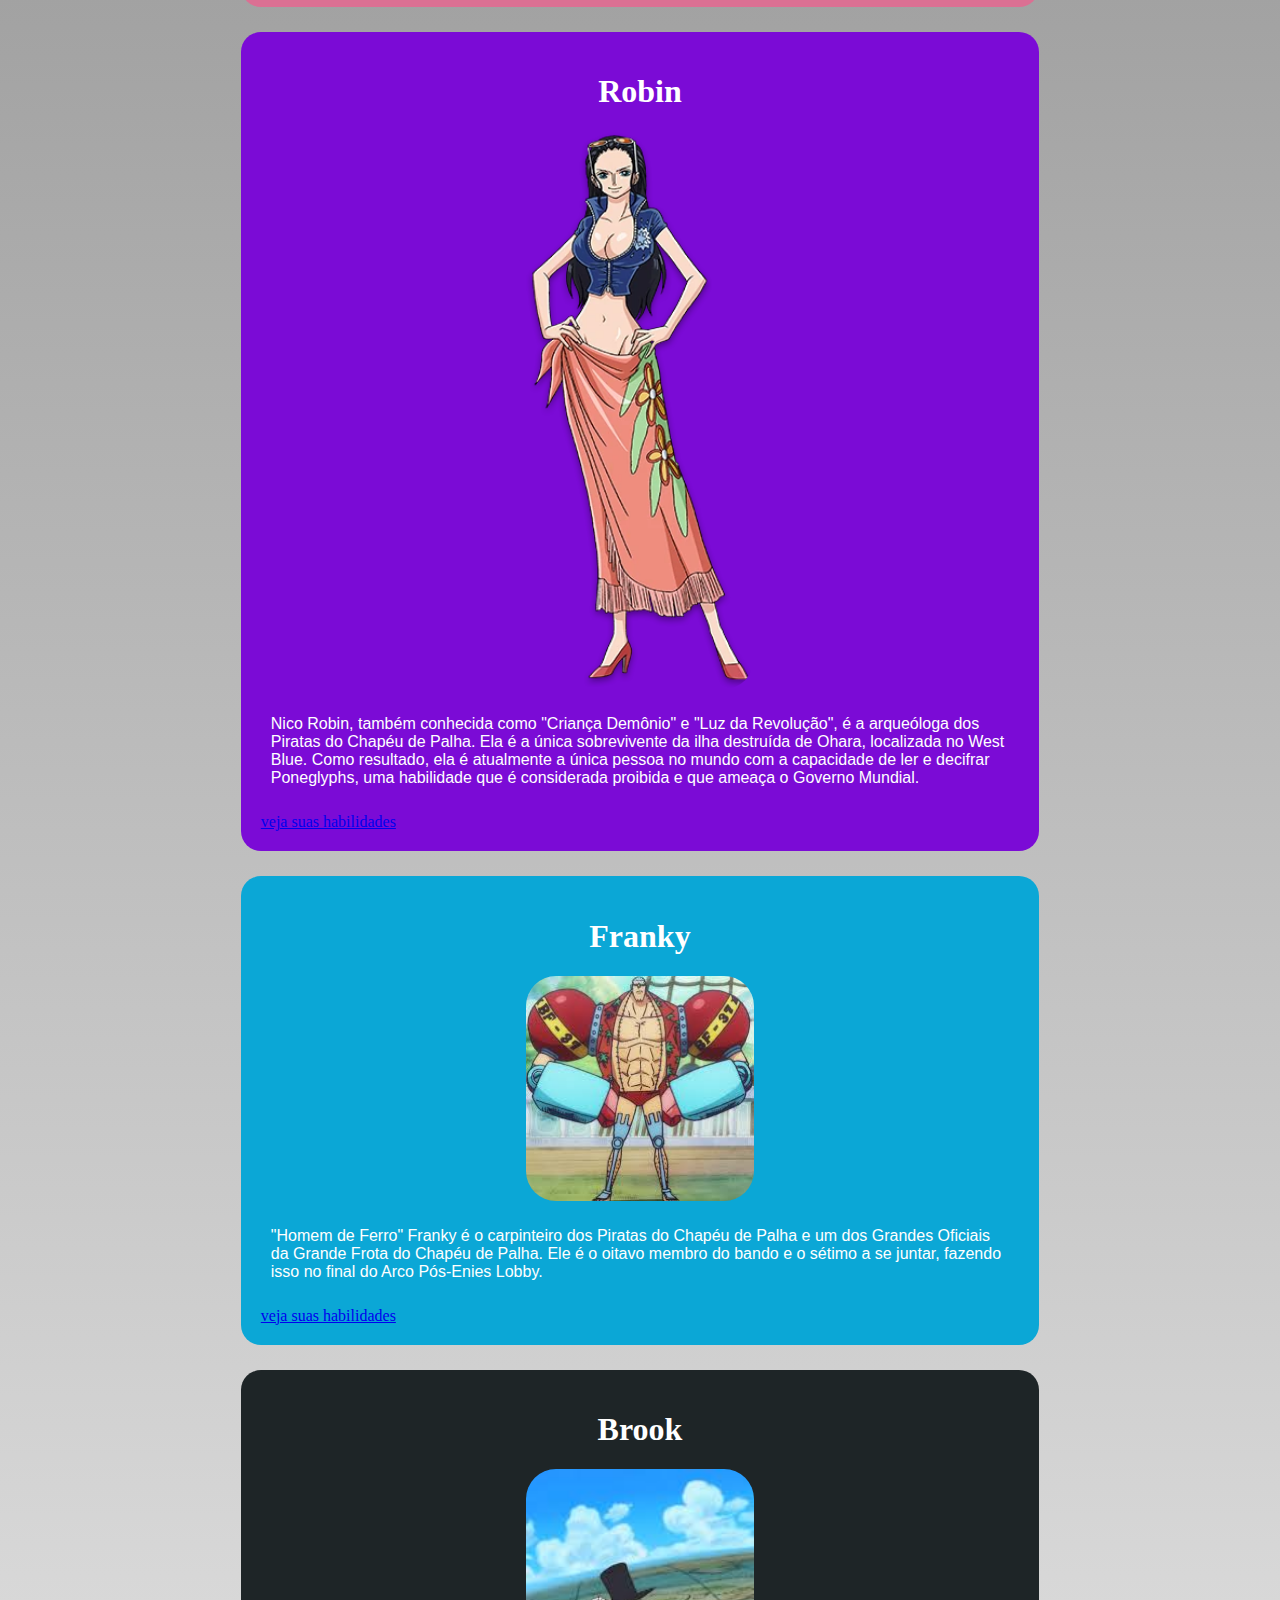
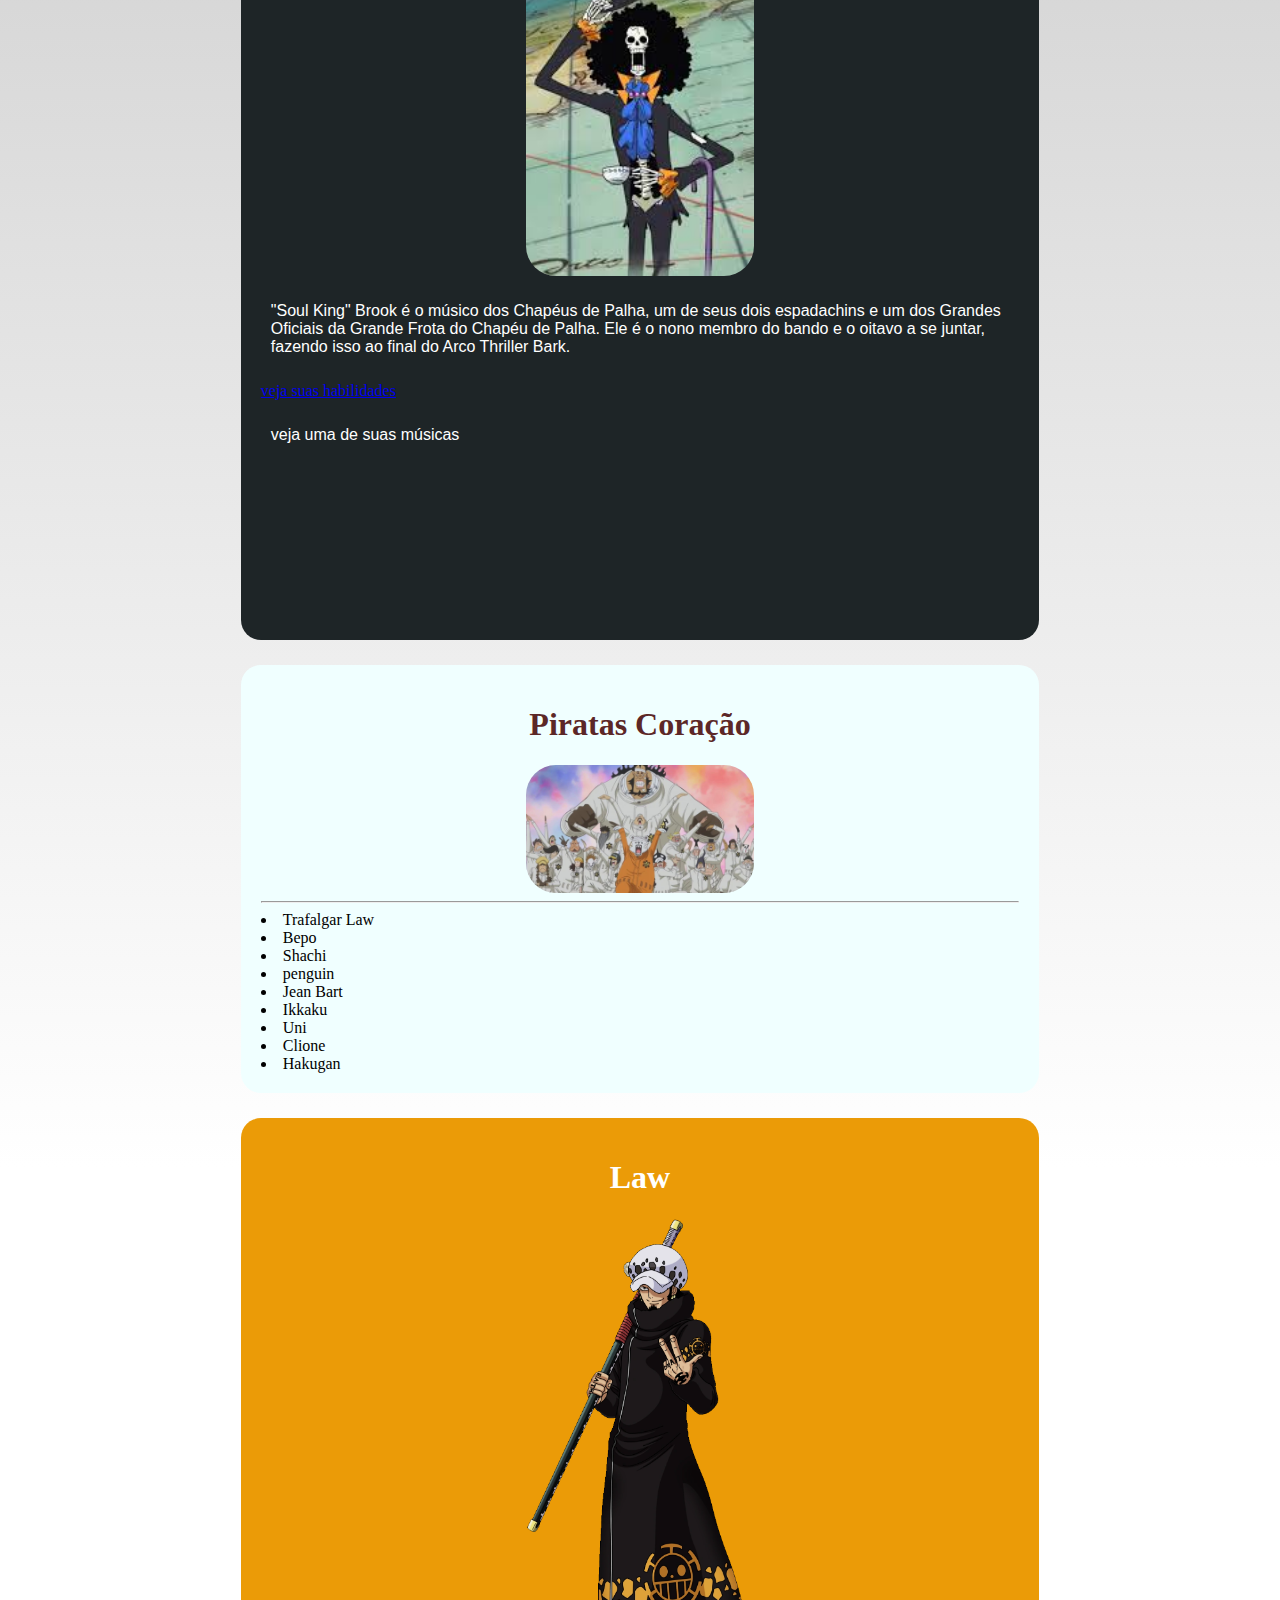
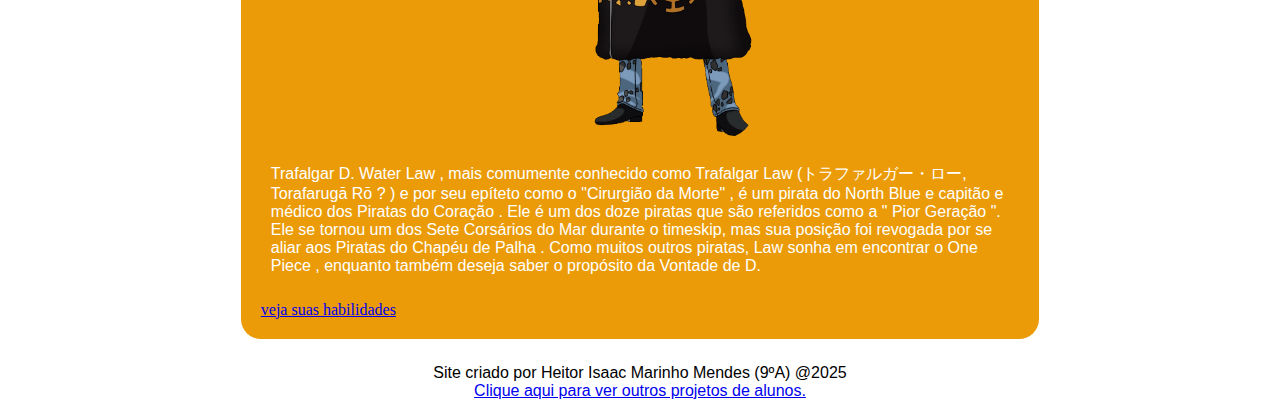
<file: heitor/one piece wiki 2.html>
<html>			

<head>						

<title>   One Piece Wiki    </title>
<link rel="stylesheet" type="text/css" href="style.css">
</head>


<body style="background: linear-gradient(to top, white 10%,gray,black);">         
<img src="2.png" style="width: 100%;" >
<h1 style="color:rgb(255, 255, 255); text-align: center">One Piece Wiki</h1>



<div style="max-width: 60%;background-color: azure; margin: 25px auto; padding: 20; border-radius: 20px;">
<h1 style="color: rgb(92, 39, 39);" style="text-align: center;"> Chapéus de Palha</h1>
<a href="https://onepiece.fandom.com/pt/wiki/Piratas_do_Chap%C3%A9u_de_Palha">
     <img class="tit" src="paia.webp" width="400" style="display: block; margin: auto;"> 
</a>
<hr>
  <lu>
<li> Monkey D. Luffy            </li>
<li> Nami 
<li> Roronoa Zoro                          
<li> Usopp 
<li> Vinsmoke Sanji 
<li> Tony Tony Chopper 
<li> Nico Robin 
<li> franky 
<li> brook 
  </lu>  


</div>

<div style="max-width: 60%;background-color: red; margin: 25px auto; padding: 20; border-radius: 20px;" >    
<h1 style="color: rgb(255, 255, 255);" style="text-align: center;">Luffy </h1>
<img src="luffy1.jpg" width="200" style="display: block; margin: auto;">
<p style="color: rgb(255, 255, 255);"> Monkey D. Luffy, mais conhecido como "Luffy Chapéu de Palha" ou simplesmente "Chapéu de Palha", é o fundador, capitão e combatente mais forte dos cada vez mais infames e poderosos Piratas do Chapéu de Palha. Ele busca destemidamente o lendário tesouro do falecido Gol D. Roger para se tornar o novo Rei dos Piratas, e realizar um sonho ainda não revelado (atualmente conhecido apenas por sua tripulação e amigos mais próximos). Ele acredita que ser o Rei dos Piratas significa ter a maior liberdade do mundo. </p>
<a class="luffy" href="https://onepiece.fandom.com/pt/wiki/Gomu_Gomu_no_Mi"> veja sua fruta</a>
</div>




</body>

<div style="max-width: 60%;background-color: rgb(138, 206, 36); margin: 25px auto; padding: 20; border-radius: 20px;">
<h1 style="color: rgb(255, 253, 253);" style="text-align: center;">Zoro</h1>
<img src="zoro1.jpg" width="200" style="display: block; margin: auto;">
<p style="color: rgb(255, 254, 254);"> Ele foi o primeiro membro a juntar-se à tripulação.[3] Sua fama como mestre espadachim e sua grande força, juntamente com as ações de seu capitão, às vezes levaram os outros a acreditar que ele era o verdadeiro capitão da tripulação antes deste obter sua primeira recompensa, enquanto algumas pessoas acreditam que ele seja o imediato.</p>
<a href="https://onepiece.fandom.com/pt/wiki/Roronoa_Zoro/Habilidades_e_Poderes#:~:text=Durante%20suas%20aventuras%2C%20Zoro%20adquiriu,(antigamente%20pertencia%20a%20Kuina).">veja suas espadas</a>
</div>
<div style="max-width: 60%;background-color: orange;margin: 25px auto; padding: 20; border-radius: 20px;">
<h1 style="color: rgb(255, 253, 253);" style="text-align: center;">Nami</h1>
<img src="nami 1.webp" width="200" style="display: block; margin: auto;">
<p style="color: white;"> Ela era anteriormente um membro dos Piratas do Arlong e inicialmente se juntou aos Chapéus de Palha para poder roubá-los e comprar de volta a sua aldeia de Arlong. No entanto, ela se juntou legitimamente aos Chapéus de Palha depois que eles se rebelaram e derrotaram Arlong. Seu sonho é fazer um mapa de todo o mundo.  </p>
<a href="https://onepiece.fandom.com/pt/wiki/Nami/Habilidades_e_Poderes">    veja suas habilidades           </a>
</div>

<div style="max-width: 60%;background-color: burlywood; margin: 25px auto; padding: 20; border-radius: 20px;">
<h1 style="color: rgb(255, 255, 255);"> Usopp</h1>
<img src="usopp.webp" width="400" style="display: block; margin: auto;">
<p style="color: rgb(255, 255, 255);"> "Deus" Usopp é o atirador dos Piratas do Chapéu de Palha e um dos Grandes Oficiais da Grande Frota do Chapéu de Palha. É o quarto membro do bando e o terceiro a se juntar à tripulação.</p>
<a href="https://onepiece.fandom.com/pt/wiki/Usopp/Habilidades_e_Poderes"> veja suas habilidades </a>
</div>

<div style="max-width: 60%;background-color: yellow; margin: 25px auto; padding: 20; border-radius: 20px;">
<h1 style="color: rgb(92, 82, 82);"> Sanji</h1>
<img src="sanji.webp" width="200" style="display: block; margin: auto;">
<p style="color: rgb(92, 82, 82);"> "Perna Preta" Sanji, nascido como Vinsmoke Sanji, e também é o cozinheiro dos Piratas do Chapéu de Palha, assim como um antigo chefe de cozinha do Baratie. Ele também é o terceiro filho e a quarta criança da Família Vinsmoke, tornando-o um príncipe do Reino Germa, até que ele oficialmente os renunciou duas vezes. Apesar de Sanji renunciar ao seu sobrenome Vinsmoke, o Governo Mundial o rotula como parte de seu nome em seu pôster de procurado.[</p>
<a href="https://onepiece.fandom.com/pt/wiki/Sanji/Habilidades"> veja suas habilidades </a>
</div>

<div style="max-width: 60%;background-color: palevioletred; margin: 25px auto; padding: 20; border-radius: 20px;">
<h1 style="color: rgb(255, 255, 255);"> Chopper</h1>
<img src="chopper.webp" width="200" style="display: block; margin: auto;">
<p style="color: rgb(255, 255, 255);"> Tony Tony Chopper é uma rena. Ele é o médico da tripulação dos Piratas do Chapéu de Palha. Chopper é uma rena que, após comer a Hito Hito no Mi, adquiriu a habilidade de se transformar e raciocinar como os humanos. Ele é o sexto membro e um dos poucos membros da tripulação que nasceu na Grand Line, numa ilha chamada Drum. Por ter sido confundido como mascote, a recompensa atual de sua captura é de apenas 1.000.[1] Mesmo sendo considerado "Mascote" pela marinha, ele foi nomeado um dos comandantes do Luffy, sendo assim seguindo a lógica da sua recompensa o 9° Comandante. </p>
<a href="https://onepiece.fandom.com/pt/wiki/Tony_Tony_Chopper/Habilidades"> veja suas habilidades </a>
</div>

<div style="max-width: 60%;background-color: rgb(123, 11, 214); margin: 25px auto; padding: 20; border-radius: 20px;">
<h1 style="color: rgb(255, 255, 255);"> Robin</h1>
<img src="robin.webp" width="100" style="display: block; margin: auto;">
<p style="color: rgb(255, 255, 255);">Nico Robin, também conhecida como "Criança Demônio" e "Luz da Revolução", é a arqueóloga dos Piratas do Chapéu de Palha. Ela é a única sobrevivente da ilha destruída de Ohara, localizada no West Blue. Como resultado, ela é atualmente a única pessoa no mundo com a capacidade de ler e decifrar Poneglyphs, uma habilidade que é considerada proibida e que ameaça o Governo Mundial. </p>
<a href="https://onepiece.fandom.com/pt/wiki/Nico_Robin/Habilidades"> veja suas habilidades </a>
</div>

<div style="max-width: 60%;background-color: rgb(11, 167, 214); margin: 25px auto; padding: 20; border-radius: 20px;">
<h1 style="color: rgb(255, 255, 255);"> Franky</h1>
<img src="franky.jpg" width="300" style="display: block; margin: auto;">
<p style="color: rgb(255, 255, 255);"> "Homem de Ferro" Franky é o carpinteiro dos Piratas do Chapéu de Palha e um dos Grandes Oficiais da Grande Frota do Chapéu de Palha. Ele é o oitavo membro do bando e o sétimo a se juntar, fazendo isso no final do Arco Pós-Enies Lobby. </p>
<a href="https://onepiece.fandom.com/wiki/Franky/Abilities_and_Powers"> veja suas habilidades </a>
</div>

<div style="max-width: 60%;background-color: rgb(30, 37, 39); margin: 25px auto; padding: 20; border-radius: 20px;">
<h1 style="color: rgb(255, 255, 255);"> Brook</h1>
<img src="brook.jpg" width="200" style="display: block; margin: auto;">
<p style="color: rgb(255, 255, 255);"> "Soul King" Brook é o músico dos Chapéus de Palha, um de seus dois espadachins e um dos Grandes Oficiais da Grande Frota do Chapéu de Palha. Ele é o nono membro do bando e o oitavo a se juntar, fazendo isso ao final do Arco Thriller Bark. </p>
<a href="https://onepiece.fandom.com/wiki/Brook/Abilities_and_Powers"> veja suas habilidades </a>
<p style="color: rgb(255, 255, 255);"> veja uma de suas músicas</p>
<!-- <video width="640" height="480" controls style="display: block; width: 90%; margin: auto;"><source src="ONE PIECE Bink's Sake Completa em Português (PT-BR) - Miura Jam (1080p, h264, youtube).mp4" type="video/mp4">        </video> !-->

<iframe width="90%" src="https://www.youtube.com/embed/3uSRkacfY0o?si=wvPNTRTtT8m-9h9H" title="YouTube video player" frameborder="0" allow="accelerometer; autoplay; clipboard-write; encrypted-media; gyroscope; picture-in-picture; web-share" referrerpolicy="strict-origin-when-cross-origin" allowfullscreen></iframe>

</div>

<div style="max-width: 60%;background-color: azure; margin: 25px auto; padding: 20; border-radius: 20px;">
<h1 style="color: rgb(92, 39, 39);" style="text-align: center;"> Piratas Coração</h1>
<a href="https://onepiece.fandom.com/pt/wiki/Piratas_do_Chap%C3%A9u_de_Palha">
     <img src="law.jpg" width="500" style="display: block; margin: auto;"> 
</a>
<hr>
 <lu>
<li> Trafalgar Law           </li>
<li> Bepo
<li> Shachi                         
<li> penguin
<li> Jean Bart 
<li> Ikkaku
<li> Uni
<li> Clione
<li> Hakugan
  </lu>   


</div>
<div style="max-width: 60%;background-color: rgb(235, 155, 7); margin: 25px auto; padding: 20; border-radius: 20px;">
<h1 style="color: rgb(255, 255, 255);"> Law</h1>
<img src="Trafalgar_Law.webp" width="120" style="display: block; margin: auto;">
<p style="color: rgb(255, 255, 255);">Trafalgar D. Water Law , mais comumente conhecido como Trafalgar Law (トラファルガー・ロー, Torafarugā Rō ? ) e por seu epíteto como o "Cirurgião da Morte" , é um pirata do North Blue e capitão e médico dos Piratas do Coração . Ele é um dos doze piratas que são referidos como a " Pior Geração ". Ele se tornou um dos Sete Corsários do Mar durante o timeskip, mas sua posição foi revogada por se aliar aos Piratas do Chapéu de Palha . Como muitos outros piratas, Law sonha em encontrar o One Piece , enquanto também deseja saber o propósito da Vontade de D.</p>
<a href="https://onepiece.fandom.com/pt/wiki/Trafalgar_D._Water_Law/Habilidades_e_Poderes"> veja suas habilidades </a>
</div>

<footer> Site criado por Heitor Isaac Marinho Mendes (9ºA) @2025
  <br>
  <a href="../index.html">Clique aqui para ver outros projetos de alunos.</a>
</footer>













</html>
</file>
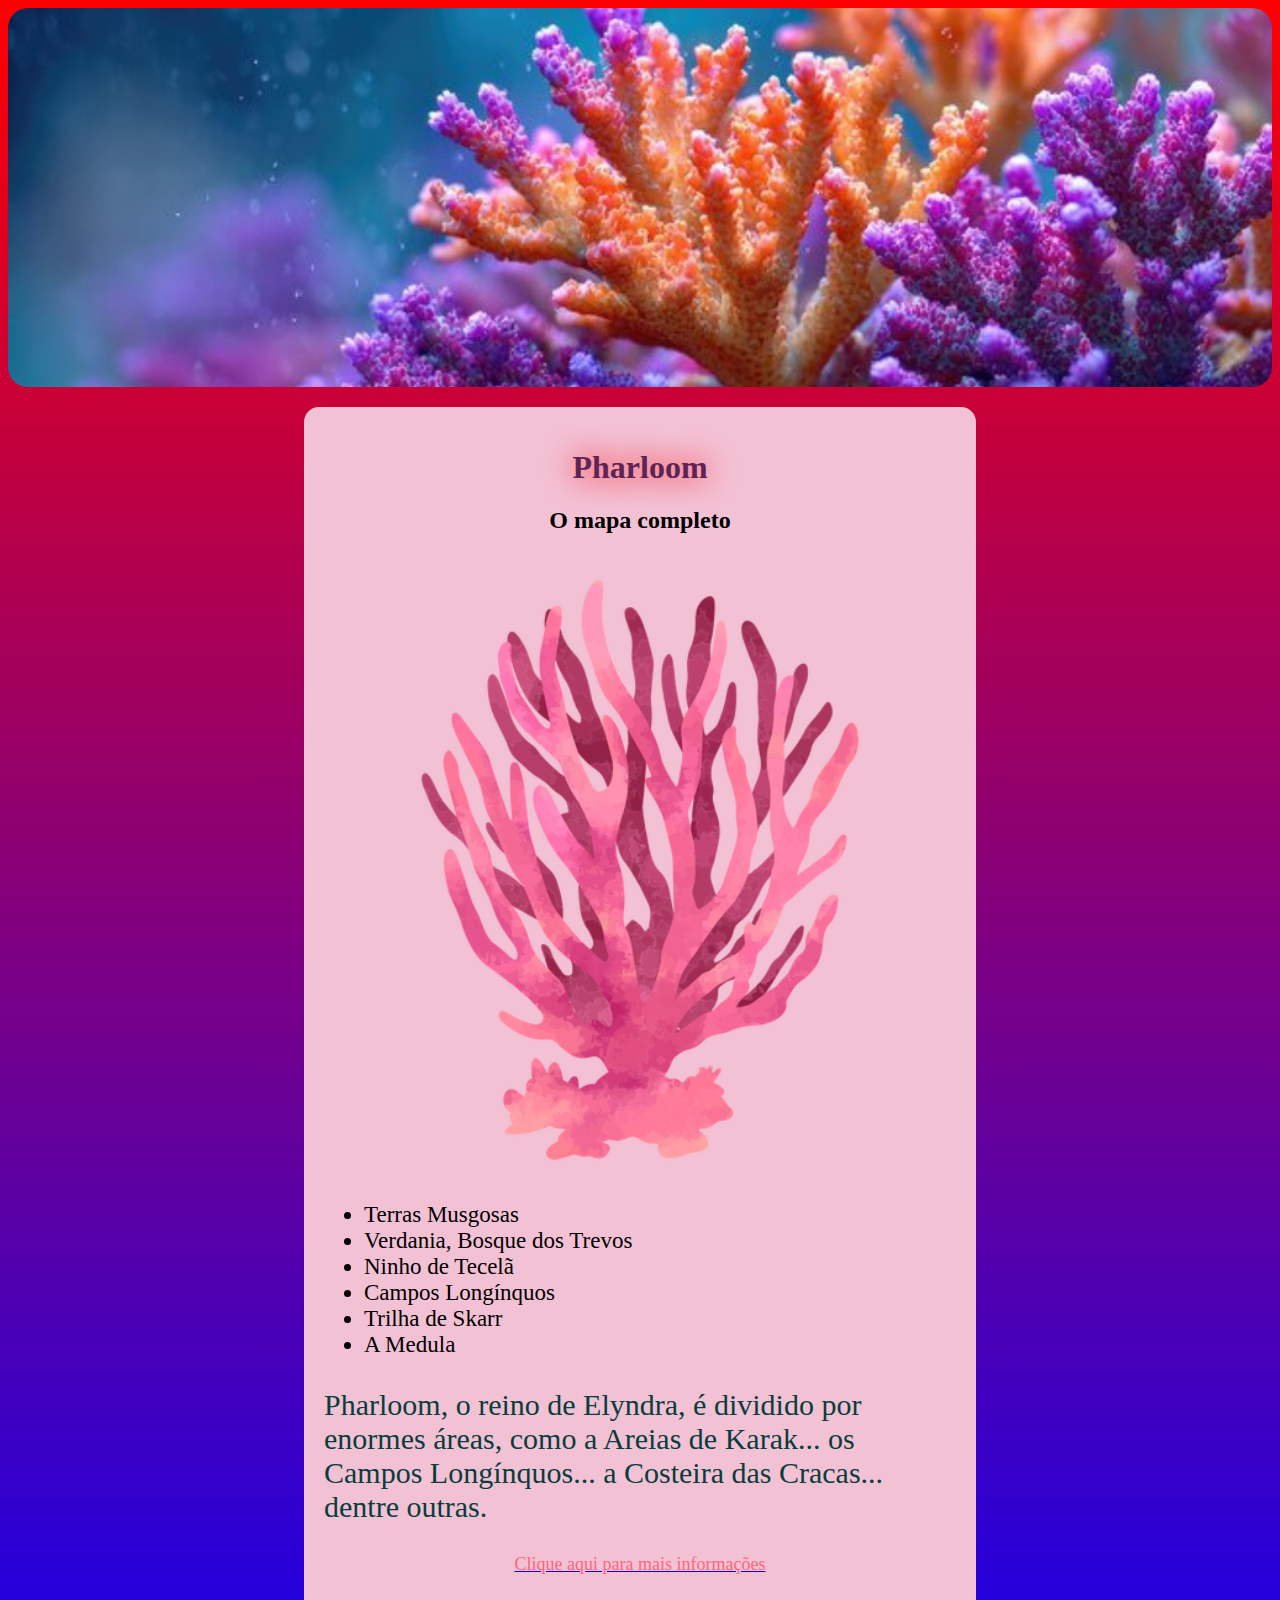
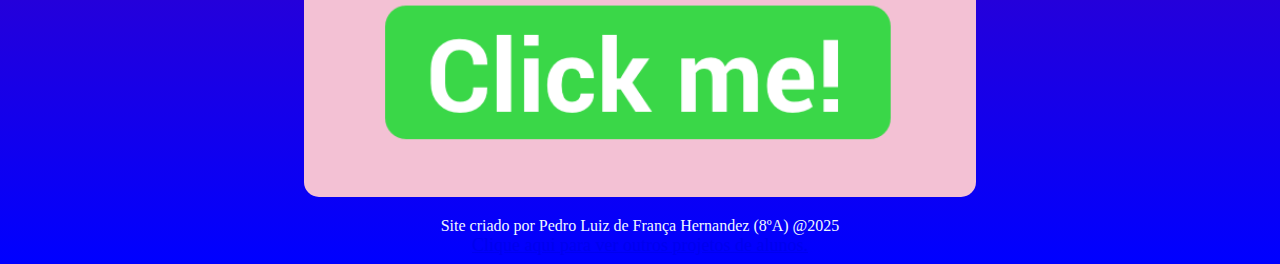
<file: pedro luiz/Domínio de Baur.html>
<html>

<head>
   <title>Pharloom</title>    
   <link rel="stylesheet" type="text/css" href="style.css">
</head>

<body>


<img src="Design sem nome.png" style width="100%">
    <div style="max-width:50%; background-color: rgb(243, 193, 212); margin: 20px auto;border-radius: 15px; padding: 20px">
    <h1> Pharloom </h1>
    <h2> O mapa completo </h2>
    
	<img src="coral.webp" width="80%">
    <ul>
        <li> Terras Musgosas </li>
      <li> Verdania, Bosque dos Trevos </li>
      <li> Ninho de Tecelã </li>
      <li> Campos Longínquos </li>
      <li> Trilha de Skarr </li>
      <li> A Medula </li>
                </ul>
    <p>Pharloom, o reino de Elyndra, é dividido por enormes áreas, como a Areias de Karak... os Campos Longínquos... a Costeira das Cracas... dentre outras.</p>
    <a href="https://pt.wikipedia.org/wiki/Coral"> <p>Clique aqui para mais informações </p> </a>
    <a href="https://www.youtube.com/watch?v=ZiULxLLP32s"> 
        <img src="click-me-button-flat.webp" style = "width: 100%;">
    </a>
    </div>


    <footer> Site criado por Pedro Luiz de França Hernandez (8ºA) @2025
  <br>
  <a href="../index.html" class="linkfinal">Clique aqui para ver outros projetos de alunos.</a>
</footer>
</body>
</html>
</file>
<file: anastacia/style.css>
img{ width: 80%;border-radius: 20px;}

p{padding: 19px ; margin: 5%;}
body{background: linear-gradient(to right, rgb(54, 248, 96), rgb(230, 255, 10));
color: aliceblue;}

p{font-family:'Segoe UI', Tahoma, Geneva, Verdana, sans-serif}

h1{font: normal 30pt  ;
    font-family:'Trebuchet MS', 'Lucida Sans Unicode', 'Lucida Grande', 'Lucida Sans', Arial, sans-serif;
    text-align: center;
    margin-top: 20px;
    padding: 20px; 

}
a {
    color: white;                 
    text-decoration: none;        
    font-family: system-ui, sans-serif;  
    display: block;               
    text-align: center;           
    margin: 20px 0;               
}

a:hover {
    color: rgb(3, 41, 8);                
}

p{font-size: 20;}

h2{font-size: 20;}

footer{text-align: center; 
color: rgb(0, 54, 0);
font-weight: bold;
margin: 20px;}
</file>
<file: emanuelly/style.css>
img{width: 50%;border-radius:20px;} 

p{padding: 20px;}




p{font-family:Cambria, Cochin, Georgia, Times, 'Times New Roman', serif}

footer {text-align: center;
color: white;
font-size: 10pt;
font-family:Cambria, Cochin, Georgia, Times, 'Times New Roman', serif}

footer a{color: bisque;}
</file>
<file: heitor/style.css>
.tit{width: 100%; 
    border-radius: 30px;
} 

h1{text-align: center;}

footer{ text-align: center;
font-family:'Franklin Gothic Medium', 'Arial Narrow', Arial, sans-serif;}

img{width: 30%; 
    border-radius: 30px;
} 
p{padding: 10px;}
p{font-family:'Franklin Gothic Medium', 'Arial Narrow', Arial, sans-serif;}



.luffy {
  display: inline-block;     /* permite padding e transform */
  background-color: #008cff; /* cor do "botão" */
  color: #ffffff;
  padding: 10px 20px;        /* tamanho do botão */
  border-radius: 10px;       /* bordas arredondadas */
  text-decoration: none;
  font-weight: bold;
  transition: 0.3s;
  box-shadow: 0px 0px 8px rgba(0,0,0,0.4);
}

.luffy:hover {
  background-color: #ff0000;  
  color: #ffffff;
  transform: scale(1.1);
  box-shadow: 0px 0px 15px rgba(255,0,0,0.8);
}
</file>
<file: pedro luiz/style.css>
p {color:rgb(8, 61, 61);
font-size: 30px; font-family:Georgia, 'Times New Roman', Times, serif;}

body {background-color: rgb(126, 87, 102); background: linear-gradient(to top, blue, red)}

div {max-width:50%;background-color: rgb(243, 193, 212); margin: 20px auto;border-radius: 15px; padding: 20px;}

h1 {text-align: center; color :rgb(94, 36, 86); text-shadow: 0px 0px 30px red;  }

h2 {text-align: center;}

img {width: 100%; border-radius: 20px}

li {font-size: 23px}

a {font-size: 18px; transition: 0.5s;  display: block; margin: auto; }

a p {text-align: center; font-size: 18px; display: block; margin: auto; color: rgb(255, 101, 126);}

a:hover {color:white;   transform: scale(1.2);}

.click {width:175px;
    margin: auto;display: block;

}

footer{text-align: center;
color: aliceblue;}

.linkfinal:visited{
    color:aqua
}
</file>
